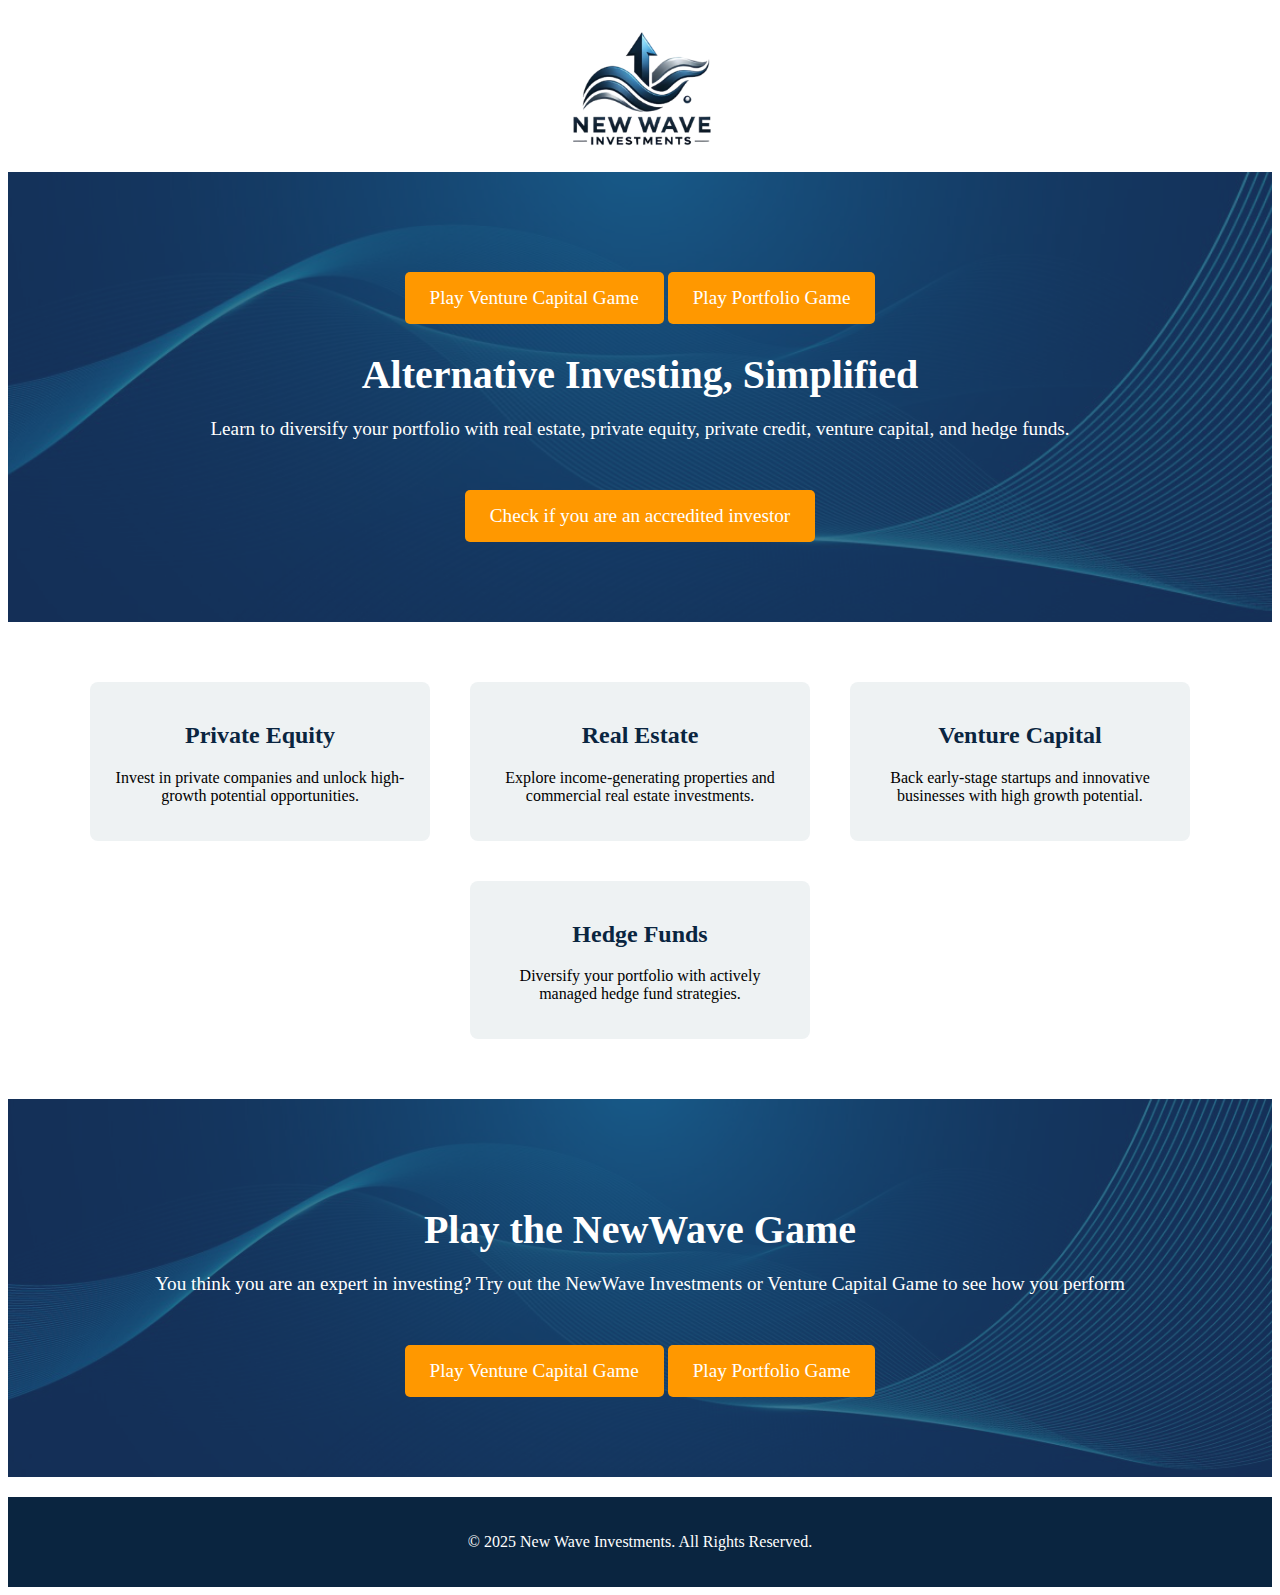
<file: index.html>
<!DOCTYPE html>
<html lang="en">
<head>
    <meta charset="UTF-8">
    <meta name="viewport" content="width=device-width, initial-scale=1.0">
    <title>New Wave Investments - Alternative Investing Made Simple</title>
    <link rel="stylesheet" href="styles.css">
</head>
<body>
    <header>
         <a href="index.html">
        <img src="NewWaveInvestments.png" alt="New Wave Investments Logo" class="logo">
         </a>
    </header>
    
    <section class="hero">
        <div class="hero-content">
         <a href="vcgame.html" class="cta">Play Venture Capital Game</a>  <a href="portfoliogame.html" class="cta"> Play Portfolio Game</a>
            <h1>Alternative Investing, Simplified</h1>
            <p>Learn to diversify your portfolio with real estate, private equity, private credit, venture capital, and hedge funds.</p>
            <a href="https://www.surveymonkey.com/r/8WFRRHG" class="cta">Check if you are an accredited investor</a>
        </div>
    </section>
    
    <section class="features">
        <div class="feature">
            <a href="private-equity.html"></a>
            <h2>Private Equity</h2>
            <p>Invest in private companies and unlock high-growth potential opportunities.</p>
        </div>
        <div class="feature">
            <a href="real-estate.html"></a>
            <h2>Real Estate</h2>
            <p>Explore income-generating properties and commercial real estate investments.</p>

        </div>

        <div class="feature">
            <a href="venture-capital.html"></a>
            <h2>Venture Capital</h2>
            <p>Back early-stage startups and innovative businesses with high growth potential.</p>
        </div>
        <div class="feature">
            <a href="hedge-funds.html"></a>
            <h2>Hedge Funds</h2>
            <p>Diversify your portfolio with actively managed hedge fund strategies.</p>
        </div>
    </section>

     <section class="hero">
        <div class="hero-content">
            <h1>Play the NewWave Game</h1>
            <p>You think you are an expert in investing?  Try out the NewWave Investments or Venture Capital Game to see how you perform</p>
          <a href="vcgame.html" class="cta">Play Venture Capital Game</a>  <a href="portfoliogame.html" class="cta"> Play Portfolio Game</a>
        </div>
    </section>
    
    <footer class="footer">
        <p>&copy; 2025 New Wave Investments. All Rights Reserved.</p>
    </footer>
</body>
</html>
</file>
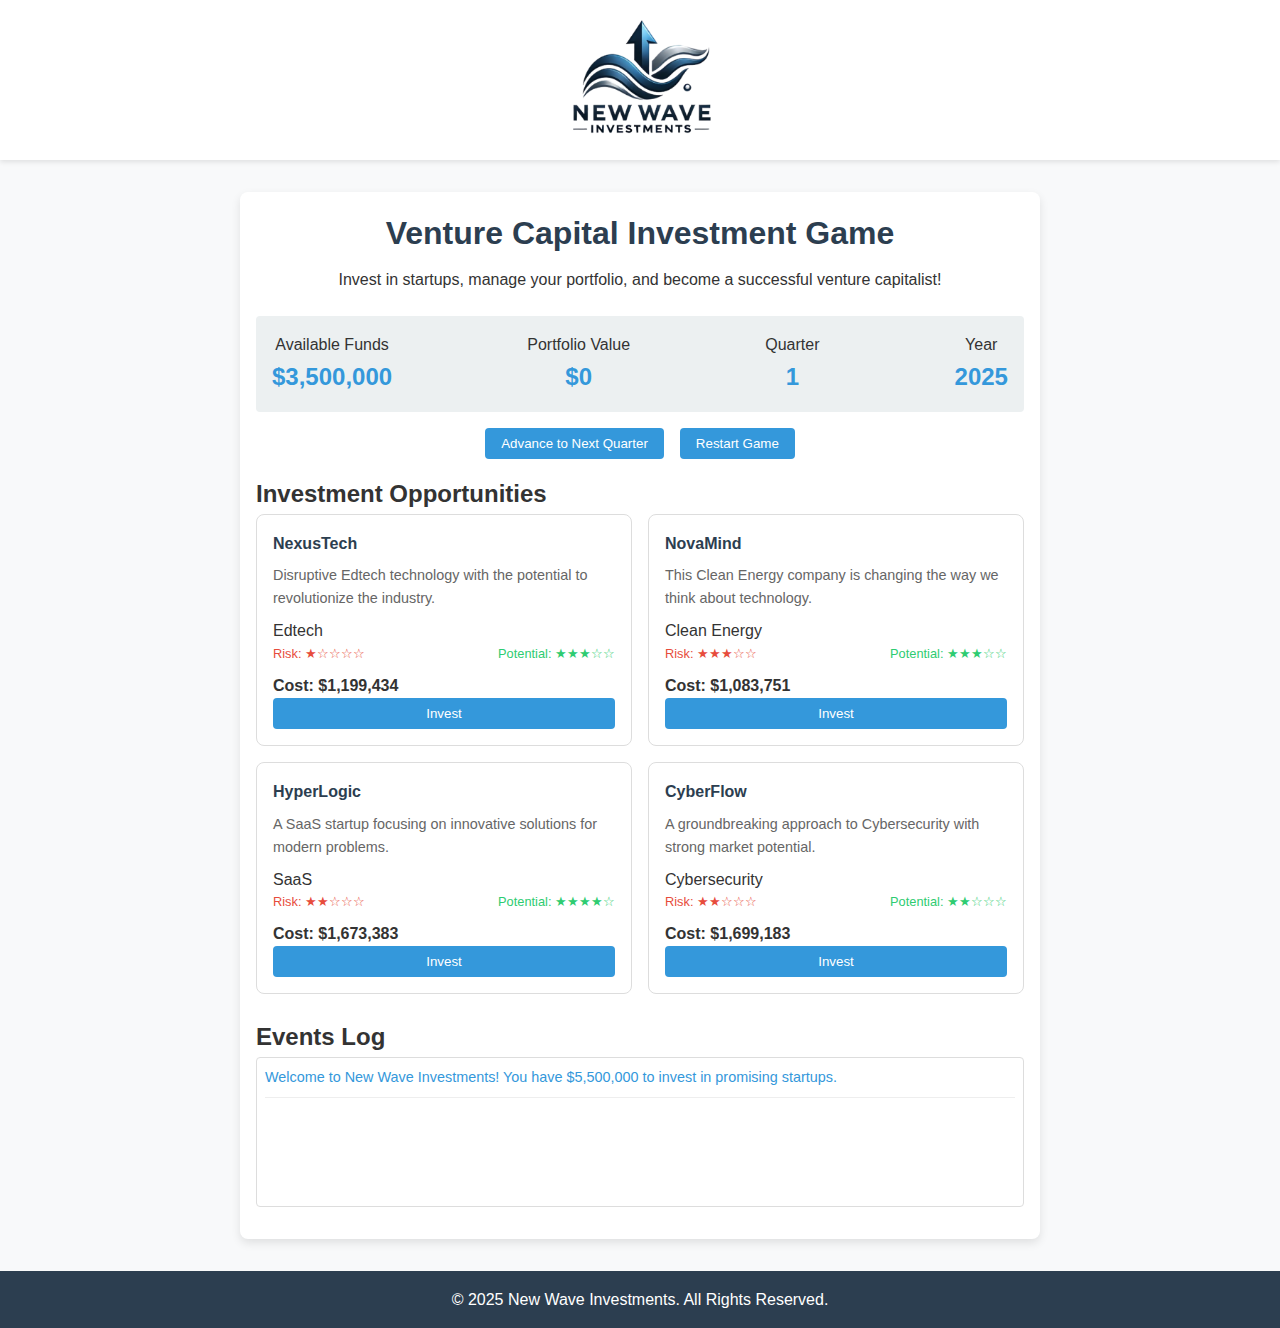
<file: game.html>
<!DOCTYPE html>
<html lang="en">
<head>
    <meta charset="UTF-8">
    <meta name="viewport" content="width=device-width, initial-scale=1.0">
    <title>New Wave Investments - Venture Capital Game</title>
    <style>
        :root {
            --primary-color: #3498db;
            --secondary-color: #2c3e50;
            --success-color: #2ecc71;
            --danger-color: #e74c3c;
            --warning-color: #f39c12;
            --light-color: #ecf0f1;
            --dark-color: #34495e;
        }
        
        * {
            box-sizing: border-box;
            margin: 0;
            padding: 0;
            font-family: 'Arial', sans-serif;
        }
        
        body {
            background-color: #f8f9fa;
            color: #333;
            line-height: 1.6;
        }
        
        header {
            background-color: white;
            color: white;
            text-align: center;
            padding: 1rem;
            box-shadow: 0 2px 5px rgba(0,0,0,0.1);
        }
        
        .logo {
            max-height: 120px;
        }
        
        .logo-text {
            font-size: 24px;
            font-weight: bold;
            color: white;
        }
        
        .game-container {
            max-width: 800px;
            margin: 2rem auto;
            padding: 1rem;
            background-color: white;
            border-radius: 8px;
            box-shadow: 0 4px 10px rgba(0,0,0,0.1);
        }
        
        .game-header {
            text-align: center;
            margin-bottom: 1.5rem;
        }
        
        .game-header h1 {
            color: var(--secondary-color);
            margin-bottom: 0.5rem;
        }
        
        .game-stats {
            display: flex;
            justify-content: space-between;
            padding: 1rem;
            background-color: var(--light-color);
            border-radius: 4px;
            margin-bottom: 1rem;
        }
        
        .stat {
            text-align: center;
        }
        
        .stat-value {
            font-size: 1.5rem;
            font-weight: bold;
            color: var(--primary-color);
        }
        
        .startups-container {
            display: grid;
            grid-template-columns: repeat(auto-fill, minmax(250px, 1fr));
            gap: 1rem;
            margin-bottom: 1.5rem;
        }
        
        .startup-card {
            border: 1px solid #ddd;
            border-radius: 8px;
            padding: 1rem;
            transition: transform 0.3s ease;
        }
        
        .startup-card:hover {
            transform: translateY(-5px);
            box-shadow: 0 5px 15px rgba(0,0,0,0.1);
        }
        
        .startup-name {
            font-weight: bold;
            color: var(--secondary-color);
            margin-bottom: 0.5rem;
        }
        
        .startup-description {
            font-size: 0.9rem;
            color: #666;
            margin-bottom: 0.5rem;
        }
        
        .startup-stats {
            display: flex;
            justify-content: space-between;
            margin-bottom: 0.5rem;
            font-size: 0.8rem;
        }
        
        .startup-risk {
            color: var(--danger-color);
        }
        
        .startup-potential {
            color: var(--success-color);
        }
        
        .startup-cost {
            font-weight: bold;
        }
        
        .invest-btn {
            background-color: var(--primary-color);
            color: white;
            border: none;
            border-radius: 4px;
            padding: 0.5rem;
            width: 100%;
            cursor: pointer;
            transition: background-color 0.3s ease;
        }
        
        .invest-btn:hover {
            background-color: #2980b9;
        }
        
        .invest-btn:disabled {
            background-color: #95a5a6;
            cursor: not-allowed;
        }
        
        .controls {
            display: flex;
            justify-content: center;
            gap: 1rem;
            margin-bottom: 1rem;
        }
        
        .btn {
            padding: 0.5rem 1rem;
            border: none;
            border-radius: 4px;
            cursor: pointer;
            transition: background-color 0.3s ease;
        }
        
        .btn-primary {
            background-color: var(--primary-color);
            color: white;
        }
        
        .btn-primary:hover {
            background-color: #2980b9;
        }
        
        .events-log {
            height: 150px;
            overflow-y: auto;
            border: 1px solid #ddd;
            border-radius: 4px;
            padding: 0.5rem;
            margin-bottom: 1rem;
            font-size: 0.9rem;
        }
        
        .event {
            margin-bottom: 0.5rem;
            padding-bottom: 0.5rem;
            border-bottom: 1px solid #eee;
        }
        
        .event-success {
            color: var(--success-color);
        }
        
        .event-failure {
            color: var(--danger-color);
        }
        
        .event-neutral {
            color: var(--primary-color);
        }
        
        .modal {
            display: none;
            position: fixed;
            z-index: 1;
            left: 0;
            top: 0;
            width: 100%;
            height: 100%;
            overflow: auto;
            background-color: rgba(0,0,0,0.4);
        }
        
        .modal-content {
            background-color: white;
            margin: 15% auto;
            padding: 20px;
            border: 1px solid #888;
            width: 80%;
            max-width: 500px;
            border-radius: 8px;
            position: relative;
        }
        
        .close {
            color: #aaa;
            float: right;
            font-size: 28px;
            font-weight: bold;
            cursor: pointer;
        }
        
        .close:hover,
        .close:focus {
            color: black;
            text-decoration: none;
        }
        
        .modal-title {
            margin-bottom: 1rem;
            color: var(--secondary-color);
        }
        
        footer {
            background-color: var(--secondary-color);
            color: white;
            text-align: center;
            padding: 1rem;
            margin-top: 2rem;
        }
        
        @media (max-width: 768px) {
            .game-stats {
                flex-direction: column;
                gap: 0.5rem;
            }
            
            .startups-container {
                grid-template-columns: 1fr;
            }
        }
    </style>
</head>
<body>
    <header>
            <img src="NewWaveInvestments.png" alt="New Wave Investments Logo" class="logo">
    </header>
    
    <div class="game-container">
        <div class="game-header">
            <h1>Venture Capital Investment Game</h1>
            <p>Invest in startups, manage your portfolio, and become a successful venture capitalist!</p>
        </div>
        
        <div class="game-stats">
            <div class="stat">
                <div class="stat-label">Available Funds</div>
                <div class="stat-value" id="funds">$3,500,000</div>
            </div>
            <div class="stat">
                <div class="stat-label">Portfolio Value</div>
                <div class="stat-value" id="portfolio-value">$0</div>
            </div>
            <div class="stat">
                <div class="stat-label">Quarter</div>
                <div class="stat-value" id="quarter">1</div>
            </div>
            <div class="stat">
                <div class="stat-label">Year</div>
                <div class="stat-value" id="year">2025</div>
            </div>
        </div>
        
        <div class="controls">
            <button class="btn btn-primary" id="next-quarter">Advance to Next Quarter</button>
            <button class="btn btn-primary" id="restart-game">Restart Game</button>
        </div>
        
        <h2>Investment Opportunities</h2>
        <div class="startups-container" id="startups">
            <!-- Startup cards will be generated here -->
        </div>
        
        <h2>Events Log</h2>
        <div class="events-log" id="events-log">
            <div class="event event-neutral">Welcome to New Wave Investments! You have $3,500,000 to invest in promising startups.</div>
        </div>
        
        <div id="results-modal" class="modal">
            <div class="modal-content">
                <span class="close">&times;</span>
                <h2 class="modal-title">Game Results</h2>
                <div id="results-content"></div>
                <button class="btn btn-primary" id="new-game">Start New Game</button>
            </div>
        </div>
    </div>
    
    <footer>
        <p>&copy; 2025 New Wave Investments. All Rights Reserved.</p>
    </footer>

    <script>
  // Game state
const gameState = {
    funds: 3500000,
    portfolioValue: 0,
    quarter: 1,
    year: 2025,
    maxQuarters: 5,
    portfolio: [],
    startups: [],
    events: [],
    gameOver: false
};

// Startup categories
const categories = [
    "AI & Machine Learning",
    "Biotech & Healthcare",
    "Clean Energy",
    "Fintech",
    "E-commerce",
    "SaaS",
    "Edtech",
    "Gaming",
    "Cybersecurity",
    "VR/AR"
];

// Startup name components
const namePrefix = ["Nova", "Quantum", "Eco", "Cyber", "Meta", "Nexus", "Fusion", "Hyper", "Pulse", "Vortex", "Spark", "Horizon", "Apex", "Bright", "Atlas"];
const nameSuffix = ["Tech", "Labs", "ify", "AI", "Works", "Sync", "Connect", "Link", "Logic", "Ware", "Hub", "Systems", "Nest", "Mind", "Flow"];

// Event types
const events = [
    { type: "success", message: "{name} secured a major partnership with {partner}! Value increased by {percent}%." },
    { type: "success", message: "{name} successfully launched their product! Value increased by {percent}%." },
    { type: "success", message: "{name} attracted a top executive from {company}! Value increased by {percent}%." },
    { type: "success", message: "{name} received positive media coverage! Value increased by {percent}%." },
    { type: "failure", message: "{name} facing regulatory challenges. Value decreased by {percent}%." },
    { type: "failure", message: "{name} competitor launched a superior product. Value decreased by {percent}%." },
    { type: "failure", message: "{name} missed quarterly targets. Value decreased by {percent}%." },
    { type: "failure", message: "{name} CEO resigned amid controversy. Value decreased by {percent}%." },
    { type: "neutral", message: "{name} is restructuring their team. No change in value." },
    { type: "neutral", message: "{name} is pivoting their business model. No change in value." }
];

// Big companies for events
const bigCompanies = ["Google", "Amazon", "Microsoft", "Apple", "Meta", "Tesla", "IBM", "Oracle", "Salesforce", "Intel"];

// DOM elements
const fundsElement = document.getElementById("funds");
const portfolioValueElement = document.getElementById("portfolio-value");
const quarterElement = document.getElementById("quarter");
const yearElement = document.getElementById("year");
const startupsContainer = document.getElementById("startups");
const eventsLogElement = document.getElementById("events-log");
const nextQuarterButton = document.getElementById("next-quarter");
const restartGameButton = document.getElementById("restart-game");
const resultsModal = document.getElementById("results-modal");
const resultsContent = document.getElementById("results-content");
const newGameButton = document.getElementById("new-game");
const closeModalButton = document.querySelector(".close");

// Initialize game
function initGame() {
    gameState.funds = 3500000;
    gameState.portfolioValue = 0;
    gameState.quarter = 1;
    gameState.year = 2025;
    gameState.portfolio = [];
    gameState.startups = [];
    gameState.events = [{ type: "neutral", message: "Welcome to New Wave Investments! You have $5,500,000 to invest in promising startups." }];
    gameState.gameOver = false;
    
    generateStartups();
    updateUI();
}

// Generate random startups
function generateStartups() {
    gameState.startups = [];
    const numStartups =  4; //  Math.floor(Math.random() * 3) + 5;  5-7 startups
    
    for (let i = 0; i < numStartups; i++) {
        const name = `${namePrefix[Math.floor(Math.random() * namePrefix.length)]}${nameSuffix[Math.floor(Math.random() * nameSuffix.length)]}`;
        const category = categories[Math.floor(Math.random() * categories.length)];
        const risk = Math.floor(Math.random() * 3) + 1; // 1-5 risk level
        const potential = Math.floor(Math.random() * 4) + 2; // 1-5 potential level
        const cost = Math.floor((Math.random() * 1000000) + 750000); // $1M - $1.75M
        
        const descriptions = [
            `A ${category} startup focusing on innovative solutions for modern problems.`,
            `This ${category} company is changing the way we think about technology.`,
            `A groundbreaking approach to ${category} with strong market potential.`,
            `Disruptive ${category} technology with the potential to revolutionize the industry.`,
            `An early-stage ${category} startup with a unique value proposition.`
        ];
        
        const startup = {
            id: i + 1,
            name,
            category,
            description: descriptions[Math.floor(Math.random() * descriptions.length)],
            risk,
            potential,
            cost,
            valueMultiplier: 1,
            invested: false
        };
        
        gameState.startups.push(startup);
    }
}

// Update UI
function updateUI() {
    fundsElement.textContent = `$${formatNumber(gameState.funds)}`;
    portfolioValueElement.textContent = `$${formatNumber(gameState.portfolioValue)}`;
    quarterElement.textContent = gameState.quarter;
    yearElement.textContent = gameState.year;
    
    renderStartups();
    renderEvents();
}

// Format number with commas
function formatNumber(num) {
    return num.toString().replace(/\B(?=(\d{3})+(?!\d))/g, ",");
}

// Render startups
function renderStartups() {
    startupsContainer.innerHTML = "";
    
    gameState.startups.forEach(startup => {
        const startupCard = document.createElement("div");
        startupCard.className = "startup-card";
        
        const riskStars = "★".repeat(startup.risk) + "☆".repeat(5 - startup.risk);
        const potentialStars = "★".repeat(startup.potential) + "☆".repeat(5 - startup.potential);
        
        startupCard.innerHTML = `
            <div class="startup-name">${startup.name}</div>
            <div class="startup-description">${startup.description}</div>
            <div class="startup-category">${startup.category}</div>
            <div class="startup-stats">
                <div class="startup-risk">Risk: ${riskStars}</div>
                <div class="startup-potential">Potential: ${potentialStars}</div>
            </div>
            <div class="startup-cost">Cost: $${formatNumber(startup.cost)}</div>
        `;
        
        const investButton = document.createElement("button");
        investButton.className = "invest-btn";
        
        if (startup.invested) {
            investButton.textContent = "Invested";
            investButton.disabled = true;
        } else {
            investButton.textContent = "Invest";
            // Only disable this specific button if funds are insufficient for THIS startup
            investButton.disabled = gameState.funds < startup.cost;
            investButton.addEventListener("click", () => investInStartup(startup.id));
        }
        
        startupCard.appendChild(investButton);
        startupsContainer.appendChild(startupCard);
    });
}

// Render events
function renderEvents() {
    eventsLogElement.innerHTML = "";
    
    gameState.events.slice().reverse().forEach(event => {
        const eventElement = document.createElement("div");
        eventElement.className = `event event-${event.type}`;
        eventElement.textContent = event.message;
        eventsLogElement.appendChild(eventElement);
    });
}

// Invest in startup
function investInStartup(startupId) {
    const startup = gameState.startups.find(s => s.id === startupId);
    
    if (startup && !startup.invested && gameState.funds >= startup.cost) {
        startup.invested = true;
        gameState.funds -= startup.cost;
        gameState.portfolio.push(startup);
        gameState.portfolioValue += startup.cost;
        
        gameState.events.push({
            type: "neutral",
            message: `You invested $${formatNumber(startup.cost)} in ${startup.name}.`
        });
        
        updateUI();
    }
}

// Advance to next quarter
function advanceQuarter() {
    if (gameState.gameOver) return;
    
    gameState.quarter++;
    if (gameState.quarter > 4) {
        gameState.quarter = 1;
        gameState.year++;
    }
    
    // Process existing investments
    processInvestments();
    
    // Generate new startups if fewer than 3 available
    if (gameState.startups.filter(s => !s.invested).length < 3) {
        generateStartups();
    }
    
    if (gameState.quarter === 1) {
        gameState.events.push({
            type: "neutral",
            message: `New year ${gameState.year} has begun. New investment opportunities available!`
        });
    }
    
    // Check for game over
    if (gameState.quarter + ((gameState.year - 2025) * 4) >= gameState.maxQuarters) {
        endGame();
    }
    
    updateUI();
}

// Process investment performance
function processInvestments() {
    gameState.portfolioValue = 0;
    
    gameState.portfolio.forEach(startup => {
        // Calculate performance based on risk and potential
        const performanceRoll = Math.random() * 100;
        let valueChange = 0;
        let eventType = "neutral";
        let eventMessage = "";
        
        if (performanceRoll < 15 + (startup.risk * 5)) {
            // Negative event
            valueChange = -(Math.floor(Math.random() * 50) + 5); // -5% to -55%
            eventType = "failure";
            
            const eventIndex = Math.floor(Math.random() * events.filter(e => e.type === "failure").length);
            const event = events.filter(e => e.type === "failure")[eventIndex];
            
            eventMessage = event.message
                .replace("{name}", startup.name)
                .replace("{percent}", Math.abs(valueChange))
                .replace("{company}", bigCompanies[Math.floor(Math.random() * bigCompanies.length)]);
        } else if (performanceRoll > 85 - (startup.potential * 5)) {
            // Positive event
            valueChange = Math.floor(Math.random() * 30) + 10; // +10% to +40%
            eventType = "success";
            
            const eventIndex = Math.floor(Math.random() * events.filter(e => e.type === "success").length);
            const event = events.filter(e => e.type === "success")[eventIndex];
            
            eventMessage = event.message
                .replace("{name}", startup.name)
                .replace("{percent}", valueChange)
                .replace("{partner}", bigCompanies[Math.floor(Math.random() * bigCompanies.length)])
                .replace("{company}", bigCompanies[Math.floor(Math.random() * bigCompanies.length)]);
        } else {
            // Neutral event
            valueChange = Math.floor(Math.random() * 10) - 2; // -2% to +8%
            eventType = "neutral";
            
            const eventIndex = Math.floor(Math.random() * events.filter(e => e.type === "neutral").length);
            const event = events.filter(e => e.type === "neutral")[eventIndex];
            
            eventMessage = event.message
                .replace("{name}", startup.name);
        }
        
        // Apply value change
        startup.valueMultiplier *= (1 + (valueChange / 100));
        
        // Add event to log if significant
        if (eventType !== "neutral" || Math.random() < 0.3) {
            gameState.events.push({
                type: eventType,
                message: eventMessage
            });
        }
        
        // Calculate new value
        gameState.portfolioValue += startup.cost * startup.valueMultiplier;
    });
    
    // Round portfolio value to whole number
    gameState.portfolioValue = Math.round(gameState.portfolioValue);
}

// End game
function endGame() {
    gameState.gameOver = true;
    
    const totalValue = gameState.funds + gameState.portfolioValue;
    const roi = (totalValue / 3500000 - 1) * 100;
    
    let message = "";
    if (roi > 100) {
        message = "Extraordinary performance! You're a venture capital legend!";
    } else if (roi > 50) {
        message = "Outstanding results! You have a natural talent for venture capital.";
    } else if (roi > 25) {
        message = "Solid performance! Your investment strategy paid off.";
    } else if (roi > 0) {
        message = "Decent results. You made a profit, but there's room for improvement.";
    } else if (roi > -25) {
        message = "Mixed results. You took some risks that didn't pay off.";
    } else {
        message = "Challenging outcome. Perhaps try a different investment strategy next time.";
    }
    
    resultsContent.innerHTML = `
        <p>Game Over! Here are your results:</p>
        <p>Starting Capital: $3,500,000</p>
        <p>Final Portfolio Value: $${formatNumber(gameState.portfolioValue)}</p>
        <p>Cash on Hand: $${formatNumber(gameState.funds)}</p>
        <p>Total Value: $${formatNumber(totalValue)}</p>
        <p>Return on Investment: ${roi.toFixed(1)}%</p>
        <p>${message}</p>
    `;
    
    resultsModal.style.display = "block";
}

// Event listeners
nextQuarterButton.addEventListener("click", advanceQuarter);
restartGameButton.addEventListener("click", initGame);
newGameButton.addEventListener("click", () => {
    resultsModal.style.display = "none";
    initGame();
});
closeModalButton.addEventListener("click", () => {
    resultsModal.style.display = "none";
});

// Close modal when clicking outside
window.addEventListener("click", (event) => {
    if (event.target === resultsModal) {
        resultsModal.style.display = "none";
    }
});

// Initialize the game
initGame();
        </script>
</file>
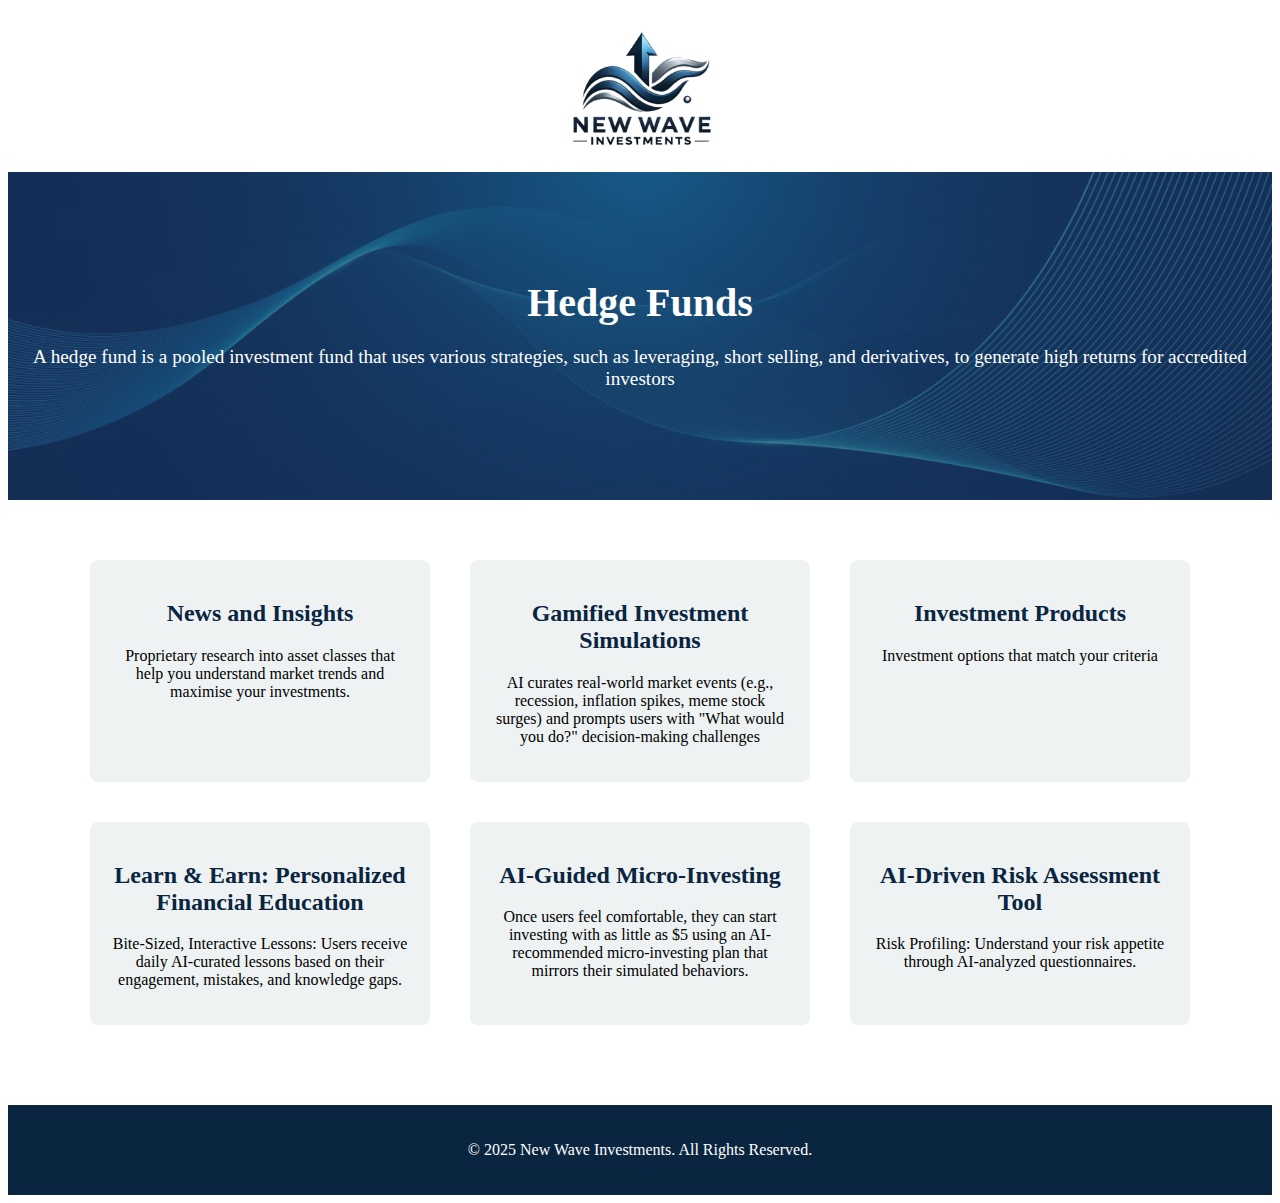
<file: hedge-funds.html>
<!DOCTYPE html>
<html lang="en">
<head>
    <meta charset="UTF-8">
    <meta name="viewport" content="width=device-width, initial-scale=1.0">
    <title>New Wave Investments - Hedge Funds</title>
    <link rel="stylesheet" href="styles.css">
</head>
<body>
    <header>
         <a href="index.html">
        <img src="NewWaveInvestments.png" alt="New Wave Investments Logo" class="logo">
         </a>
    </header>
    
    <section class="hero">
        <div class="hero-content">
            <h1>Hedge Funds</h1>
            <p>A hedge fund is a pooled investment fund that uses various strategies, such as leveraging, short selling, and derivatives, to generate high returns for accredited investors
 </p>
        </div>
    </section>

 <section class="features">
            <div class="feature">
            <a onclick="showMessage()"></a>
            <h2>News and Insights </h2>
            <p>Proprietary research into asset classes that help you understand market trends and maximise your investments. </p>

        </div>
        <div class="feature">
            <a onclick="showMessage()"></a>
            <h2>Gamified Investment Simulations</h2>
            <p>AI curates real-world market events (e.g., recession, inflation spikes, meme stock surges) and prompts users with "What would you do?" decision-making challenges </p>
        </div>

                 <div class="feature">
            <a onclick="showMessage()"></a>
            <h2>Investment Products </h2>
            <p> Investment options that match your criteria </p>

        </div>
            
        <div class="feature">
            <a onclick="showMessage()"></a>
            <h2>Learn & Earn: Personalized Financial Education</h2>
            <p>Bite-Sized, Interactive Lessons: Users receive daily AI-curated lessons based on their engagement, mistakes, and knowledge gaps.</p>
        </div>

             <div class="feature">
            <a onclick="showMessage()"></a>
            <h2>AI-Guided Micro-Investing</h2>
            <p>Once users feel comfortable, they can start investing with as little as $5 using an AI-recommended micro-investing plan that mirrors their simulated behaviors.</p>
        </div>
                  <div class="feature">
            <a onclick="showMessage()"></a>
            <h2>AI-Driven Risk Assessment Tool </h2>
            <p>Risk Profiling: Understand your risk appetite through AI-analyzed questionnaires. </p>
        </div>
      
    </section>
    
    
    <footer class="footer">
        <p>&copy; 2025 New Wave Investments. All Rights Reserved.</p>
    </footer>
       <script>
        function showMessage() {
            alert("Coming Soon");
        }
    </script>
</body>
</html>
</file>
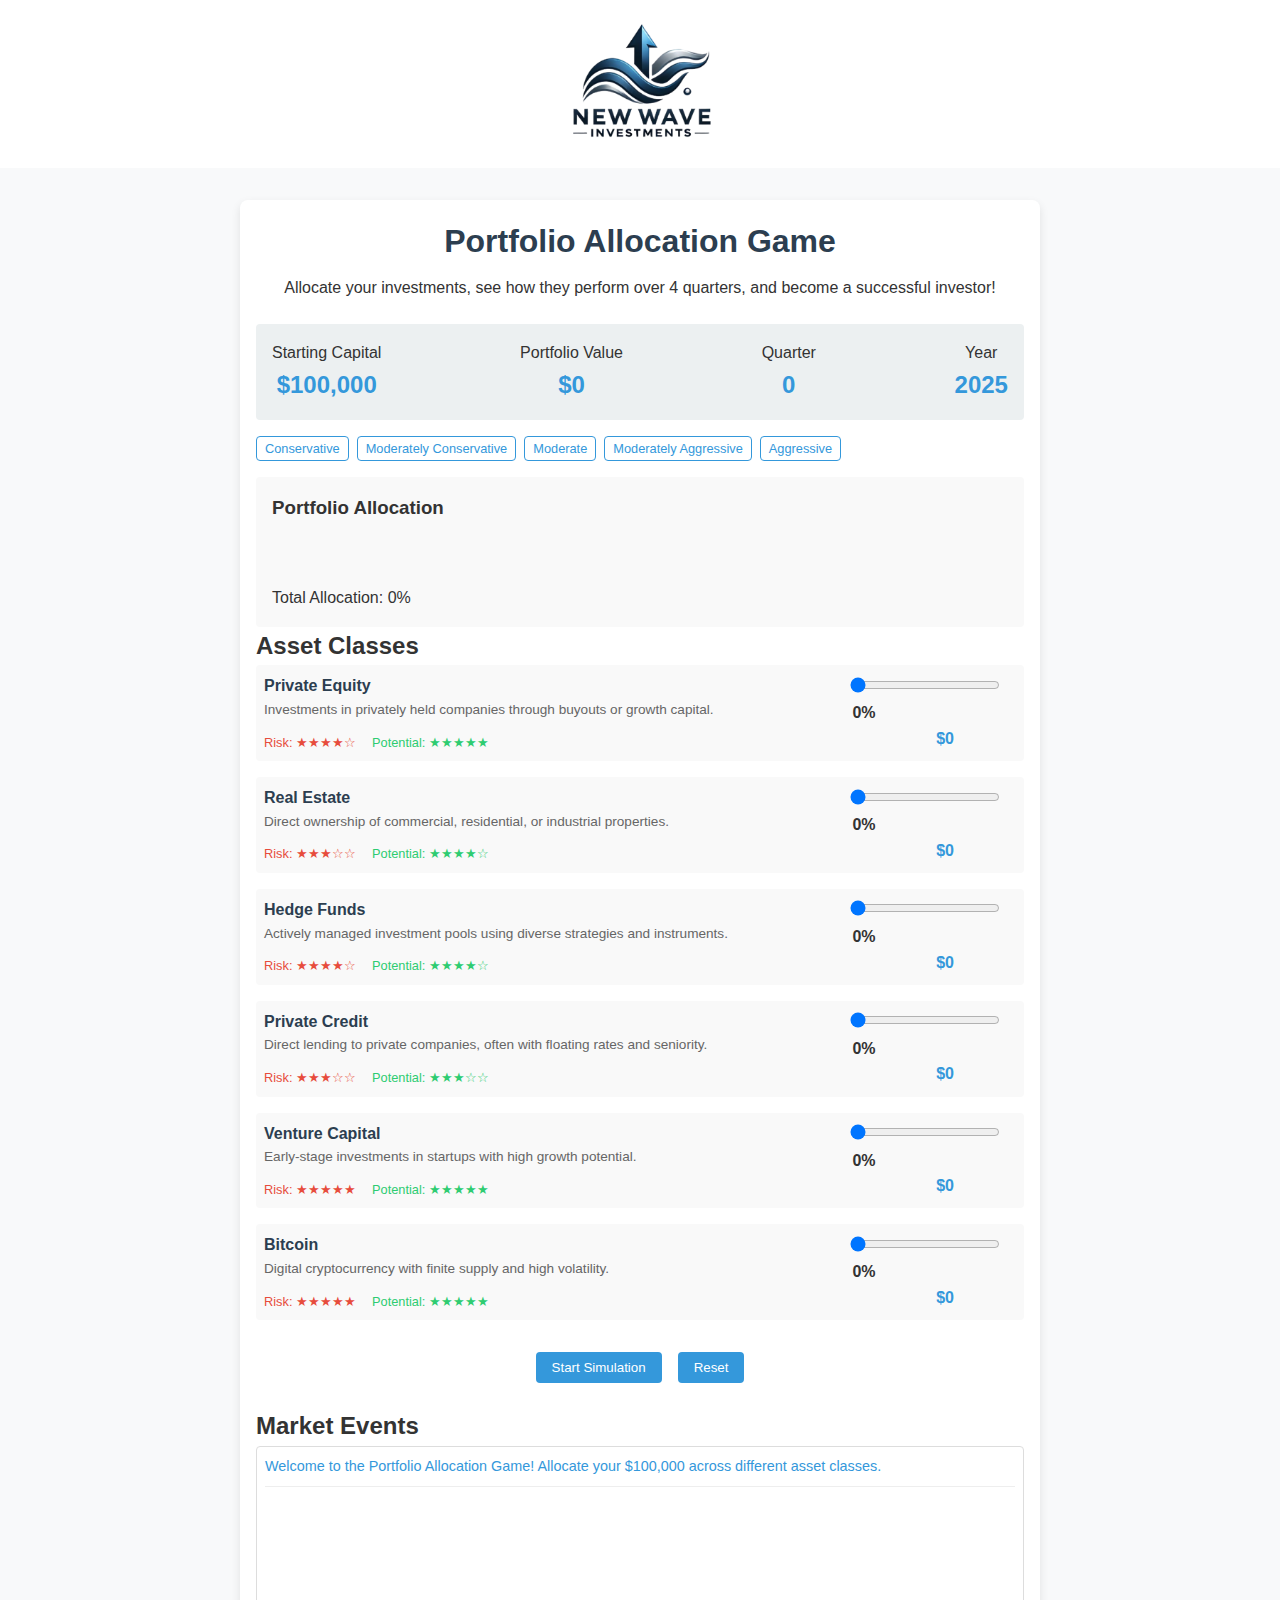
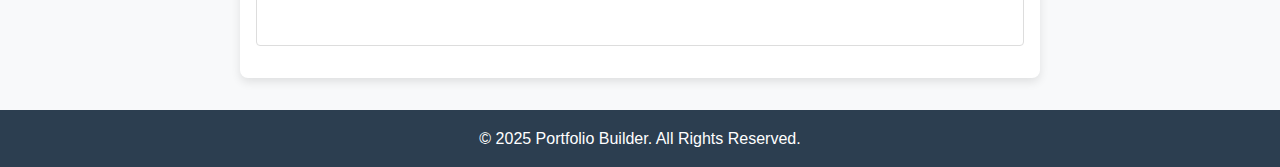
<file: portfoliogame.html>
<!DOCTYPE html>
<html lang="en">
<head>
    <meta charset="UTF-8">
    <meta name="viewport" content="width=device-width, initial-scale=1.0">
    <title>Asset Allocation Portfolio Game</title>
    <style>
        :root {
            --primary-color: #3498db;
            --secondary-color: #2c3e50;
            --success-color: #2ecc71;
            --danger-color: #e74c3c;
            --warning-color: #f39c12;
            --light-color: #ecf0f1;
            --dark-color: #34495e;
        }
        
        * {
            box-sizing: border-box;
            margin: 0;
            padding: 0;
            font-family: 'Arial', sans-serif;
        }
        
        body {
            background-color: #f8f9fa;
            color: #333;
            line-height: 1.6;
        }
        
     header { background: white; color: #fff; padding: 20px; text-align: center; }

                .logo {
            max-height: 120px;
        }
        
        
        .logo-text {
            font-size: 24px;
            font-weight: bold;
        }
        
        .game-container {
            max-width: 800px;
            margin: 2rem auto;
            padding: 1rem;
            background-color: white;
            border-radius: 8px;
            box-shadow: 0 4px 10px rgba(0,0,0,0.1);
        }
        
        .game-header {
            text-align: center;
            margin-bottom: 1.5rem;
        }
        
        .game-header h1 {
            color: var(--secondary-color);
            margin-bottom: 0.5rem;
        }
        
        .game-stats {
            display: flex;
            justify-content: space-between;
            padding: 1rem;
            background-color: var(--light-color);
            border-radius: 4px;
            margin-bottom: 1rem;
        }
        
        .stat {
            text-align: center;
        }
        
        .stat-value {
            font-size: 1.5rem;
            font-weight: bold;
            color: var(--primary-color);
        }
        
        .allocation-container {
            margin-bottom: 2rem;
        }
        
        .asset-class {
            display: flex;
            align-items: center;
            margin-bottom: 1rem;
            padding: 0.5rem;
            border-radius: 4px;
            background-color: #f9f9f9;
        }
        
        .asset-class:hover {
            background-color: #f0f0f0;
        }
        
        .asset-details {
            flex-grow: 1;
            margin-right: 1rem;
        }
        
        .asset-name {
            font-weight: bold;
            color: var(--secondary-color);
        }
        
        .asset-description {
            font-size: 0.85rem;
            color: #666;
        }
        
        .asset-risk, .asset-potential {
            font-size: 0.8rem;
            margin-top: 0.25rem;
        }
        
        .asset-risk {
            color: var(--danger-color);
        }
        
        .asset-potential {
            color: var(--success-color);
        }
        
        .allocation-slider {
            width: 150px;
            margin: 0 1rem;
        }
        
        .allocation-value {
            width: 60px;
            text-align: center;
            font-weight: bold;
        }
        
        .allocation-amount {
            width: 120px;
            text-align: right;
            font-weight: bold;
            color: var(--primary-color);
        }
        
        .controls {
            display: flex;
            justify-content: center;
            gap: 1rem;
            margin: 1.5rem 0;
        }
        
        .btn {
            padding: 0.5rem 1rem;
            border: none;
            border-radius: 4px;
            cursor: pointer;
            transition: background-color 0.3s ease;
        }
        
        .btn-primary {
            background-color: var(--primary-color);
            color: white;
        }
        
        .btn-primary:hover {
            background-color: #2980b9;
        }
        
        .btn-primary:disabled {
            background-color: #95a5a6;
            cursor: not-allowed;
        }
        
        .events-log {
            height: 200px;
            overflow-y: auto;
            border: 1px solid #ddd;
            border-radius: 4px;
            padding: 0.5rem;
            margin-bottom: 1rem;
            font-size: 0.9rem;
        }
        
        .event {
            margin-bottom: 0.5rem;
            padding-bottom: 0.5rem;
            border-bottom: 1px solid #eee;
        }
        
        .event-success {
            color: var(--success-color);
        }
        
        .event-failure {
            color: var(--danger-color);
        }
        
        .event-neutral {
            color: var(--primary-color);
        }
        
        .modal {
            display: none;
            position: fixed;
            z-index: 1;
            left: 0;
            top: 0;
            width: 100%;
            height: 100%;
            overflow: auto;
            background-color: rgba(0,0,0,0.4);
        }
        
        .modal-content {
            background-color: white;
            margin: 15% auto;
            padding: 20px;
            border: 1px solid #888;
            width: 80%;
            max-width: 600px;
            border-radius: 8px;
            position: relative;
        }
        
        .close {
            color: #aaa;
            float: right;
            font-size: 28px;
            font-weight: bold;
            cursor: pointer;
        }
        
        .close:hover,
        .close:focus {
            color: black;
            text-decoration: none;
        }
        
        .modal-title {
            margin-bottom: 1rem;
            color: var(--secondary-color);
        }
        
        .allocation-summary {
            margin-top: 1rem;
            padding: 1rem;
            background-color: #f9f9f9;
            border-radius: 4px;
        }
        
        .portfolio-chart {
            height: 30px;
            display: flex;
            border-radius: 4px;
            overflow: hidden;
            margin: 1rem 0;
        }
        
        .chart-segment {
            height: 100%;
        }
        
        .error-message {
            padding: 0.5rem;
            background-color: var(--danger-color);
            color: white;
            border-radius: 4px;
            margin: 1rem 0;
            display: none;
        }
        
        .asset-class-meta {
            display: flex;
            margin-top: 0.5rem;
            gap: 1rem;
        }
        
        .profile-buttons {
            display: flex;
            gap: 0.5rem;
            margin-bottom: 1rem;
        }
        
        .profile-btn {
            padding: 0.25rem 0.5rem;
            border: 1px solid var(--primary-color);
            border-radius: 4px;
            background-color: white;
            color: var(--primary-color);
            cursor: pointer;
            font-size: 0.8rem;
            transition: all 0.3s ease;
        }
        
        .profile-btn:hover, .profile-btn.active {
            background-color: var(--primary-color);
            color: white;
        }
        
        .results-chart {
            width: 100%;
            height: 300px;
            margin: 1rem 0;
            border: 1px solid #ddd;
            border-radius: 4px;
        }
        
        footer {
            background-color: var(--secondary-color);
            color: white;
            text-align: center;
            padding: 1rem;
            margin-top: 2rem;
        }
        
        @media (max-width: 768px) {
            .game-stats {
                flex-direction: column;
                gap: 0.5rem;
            }
            
            .asset-class {
                flex-direction: column;
                align-items: flex-start;
            }
            
            .allocation-controls {
                width: 100%;
                display: flex;
                align-items: center;
                margin-top: 0.5rem;
            }
            
            .allocation-slider {
                flex-grow: 1;
            }
        }
    </style>
</head>
<body>
    <header>
         <a href="index.html">
        <img src="NewWaveInvestments.png" alt="New Wave Investments Logo" class="logo">
         </a>
    </header>
    
    <div class="game-container">
        <div class="game-header">
            <h1>Portfolio Allocation Game</h1>
            <p>Allocate your investments, see how they perform over 4 quarters, and become a successful investor!</p>
        </div>
        
        <div class="game-stats">
            <div class="stat">
                <div class="stat-label">Starting Capital</div>
                <div class="stat-value" id="capital">$100,000</div>
            </div>
            <div class="stat">
                <div class="stat-label">Portfolio Value</div>
                <div class="stat-value" id="portfolio-value">$0</div>
            </div>
            <div class="stat">
                <div class="stat-label">Quarter</div>
                <div class="stat-value" id="quarter">0</div>
            </div>
            <div class="stat">
                <div class="stat-label">Year</div>
                <div class="stat-value" id="year">2025</div>
            </div>
        </div>
        
        <div class="error-message" id="error-message">
            Your allocation must equal 100% to start the game.
        </div>
        
        <div class="profile-buttons">
            <button class="profile-btn" data-profile="conservative">Conservative</button>
            <button class="profile-btn" data-profile="moderatelyConservative">Moderately Conservative</button>
            <button class="profile-btn" data-profile="moderate">Moderate</button>
            <button class="profile-btn" data-profile="moderatelyAggressive">Moderately Aggressive</button>
            <button class="profile-btn" data-profile="aggressive">Aggressive</button>
        </div>
        
        <div class="allocation-summary">
            <h3>Portfolio Allocation</h3>
            <div class="portfolio-chart" id="portfolio-chart"></div>
            <div id="allocation-total">Total Allocation: 0%</div>
        </div>
        
        <h2>Asset Classes</h2>
        <div class="allocation-container" id="allocation-container">
            <!-- Asset classes will be generated here -->
        </div>
        
        <div class="controls">
            <button class="btn btn-primary" id="start-game">Start Simulation</button>
            <button class="btn btn-primary" id="restart-game">Reset</button>
        </div>
        
        <h2>Market Events</h2>
        <div class="events-log" id="events-log">
            <div class="event event-neutral">Welcome to the Portfolio Allocation Game! Allocate your $100,000 across different asset classes.</div>
        </div>
        
        <div id="results-modal" class="modal">
            <div class="modal-content">
                <span class="close">&times;</span>
                <h2 class="modal-title">Simulation Results</h2>
                <div id="results-content"></div>
                <div class="results-chart" id="results-chart"></div>
                <button class="btn btn-primary" id="new-game">Start New Game</button>
            </div>
        </div>
    </div>
    
    <footer>
        <p>&copy; 2025 Portfolio Builder. All Rights Reserved.</p>
    </footer>

<script>
  // Game state
const gameState = {
    capital: 100000,
    portfolioValue: 0,
    quarter: 0,
    year: 2025,
    maxQuarters: 4,
    allocation: [],
    events: [],
    quarterlyReturns: [],
    gameStarted: false,
    gameOver: false
};

// Asset classes with realistic risk/return profiles
// Asset classes with realistic risk/return profiles
const assetClasses = [
    {
        id: 1,
        name: "Private Equity",
        description: "Investments in privately held companies through buyouts or growth capital.",
        risk: 4,
        potential: 5,
        volatility: 20,
        expectedReturn: 12.5,
        allocation: 0,
        color: "#3498db"
    },
    {
        id: 2,
        name: "Real Estate",
        description: "Direct ownership of commercial, residential, or industrial properties.",
        risk: 3,
        potential: 4,
        volatility: 15,
        expectedReturn: 8.5,
        allocation: 0,
        color: "#2980b9"
    },
    {
        id: 3,
        name: "Hedge Funds",
        description: "Actively managed investment pools using diverse strategies and instruments.",
        risk: 4,
        potential: 4,
        volatility: 12,
        expectedReturn: 7.5,
        allocation: 0,
        color: "#27ae60"
    },
    {
        id: 4,
        name: "Private Credit",
        description: "Direct lending to private companies, often with floating rates and seniority.",
        risk: 3,
        potential: 3,
        volatility: 10,
        expectedReturn: 8.0,
        allocation: 0,
        color: "#16a085"
    },
    {
        id: 5,
        name: "Venture Capital",
        description: "Early-stage investments in startups with high growth potential.",
        risk: 5,
        potential: 5,
        volatility: 30,
        expectedReturn: 15.0,
        allocation: 0,
        color: "#f1c40f"
    },
    {
        id: 6,
        name: "Bitcoin",
        description: "Digital cryptocurrency with finite supply and high volatility.",
        risk: 5,
        potential: 5,
        volatility: 75,
        expectedReturn: 20.0,
        allocation: 0,
        color: "#e67e22"
    }
];
// Market event types
const marketEvents = [
    // Positive events
    { 
        type: "success", 
        message: "Economic expansion exceeds expectations. {asset} gained {percent}%.",
        impactFactors: { stocks: 1.5, bonds: 0.5, alternatives: 1.0 }
    },
    { 
        type: "success", 
        message: "Fed signals market-friendly policy. {asset} gained {percent}%.",
        impactFactors: { stocks: 1.2, bonds: 1.8, alternatives: 1.0 }
    },
    { 
        type: "success", 
        message: "Strong corporate earnings reports. {asset} gained {percent}%.",
        impactFactors: { stocks: 1.8, bonds: 0.3, alternatives: 0.8 }
    },
    { 
        type: "success", 
        message: "Consumer confidence reaches new highs. {asset} gained {percent}%.",
        impactFactors: { stocks: 1.3, bonds: 0.5, alternatives: 1.2 }
    },
    
    // Negative events
    { 
        type: "failure", 
        message: "Market correction amid valuation concerns. {asset} dropped {percent}%.",
        impactFactors: { stocks: 1.8, bonds: 0.4, alternatives: 1.2 }
    },
    { 
        type: "failure", 
        message: "Inflation data exceeds expectations. {asset} dropped {percent}%.",
        impactFactors: { stocks: 1.2, bonds: 1.5, alternatives: 1.0 }
    },
    { 
        type: "failure", 
        message: "Geopolitical tensions disrupt markets. {asset} dropped {percent}%.",
        impactFactors: { stocks: 1.4, bonds: 0.8, alternatives: 1.3 }
    },
    { 
        type: "failure", 
        message: "Economic indicators suggest slowdown. {asset} dropped {percent}%.",
        impactFactors: { stocks: 1.5, bonds: 0.6, alternatives: 1.1 }
    },
    
    // Neutral events
    { 
        type: "neutral", 
        message: "Markets digest mixed economic data. {asset} moved sideways.",
        impactFactors: { stocks: 0.3, bonds: 0.3, alternatives: 0.3 }
    },
    { 
        type: "neutral", 
        message: "Central bank maintains current policy. No significant impact on {asset}.",
        impactFactors: { stocks: 0.2, bonds: 0.2, alternatives: 0.2 }
    }
];

// Investment profiles for quick allocation
const investmentProfiles = {
    // [Private Equity, Real Estate, Hedge Funds, Private Credit, Venture Capital, Bitcoin]
    conservative: [5, 15, 10, 60, 0, 10],
    moderatelyConservative: [10, 20, 15, 45, 5, 5],
    moderate: [20, 20, 20, 25, 10, 5],
    moderatelyAggressive: [30, 15, 15, 15, 15, 10],
    aggressive: [35, 10, 10, 5, 25, 15]
};

// DOM elements
const capitalElement = document.getElementById("capital");
const portfolioValueElement = document.getElementById("portfolio-value");
const quarterElement = document.getElementById("quarter");
const yearElement = document.getElementById("year");
const allocationContainer = document.getElementById("allocation-container");
const portfolioChart = document.getElementById("portfolio-chart");
const allocationTotal = document.getElementById("allocation-total");
const eventsLogElement = document.getElementById("events-log");
const startGameButton = document.getElementById("start-game");
const restartGameButton = document.getElementById("restart-game");
const resultsModal = document.getElementById("results-modal");
const resultsContent = document.getElementById("results-content");
const resultsChart = document.getElementById("results-chart");
const newGameButton = document.getElementById("new-game");
const closeModalButton = document.querySelector(".close");
const errorMessage = document.getElementById("error-message");
const profileButtons = document.querySelectorAll(".profile-btn");

// Initialize game
function initGame() {
    gameState.capital = 100000;
    gameState.portfolioValue = 0;
    gameState.quarter = 0;
    gameState.year = 2025;
    gameState.allocation = JSON.parse(JSON.stringify(assetClasses));
    gameState.events = [{ 
        type: "neutral", 
        message: "Welcome to the Portfolio Allocation Game! Allocate your $100,000 across different asset classes." 
    }];
    gameState.quarterlyReturns = [];
    gameState.gameStarted = false;
    gameState.gameOver = false;
    
    // Reset allocations
    gameState.allocation.forEach(asset => {
        asset.allocation = 0;
    });
    
    updateUI();
    renderAssetClasses();
    errorMessage.style.display = "none";
    startGameButton.disabled = false;
    
    // Enable sliders
    const sliders = document.querySelectorAll(".allocation-slider");
    sliders.forEach(slider => {
        slider.disabled = false;
    });
}

// Format number with commas
function formatNumber(num) {
    return num.toString().replace(/\B(?=(\d{3})+(?!\d))/g, ",");
}

// Render asset classes
function renderAssetClasses() {
    allocationContainer.innerHTML = "";
    
    gameState.allocation.forEach(asset => {
        const assetClass = document.createElement("div");
        assetClass.className = "asset-class";
        
        const riskStars = "★".repeat(asset.risk) + "☆".repeat(5 - asset.risk);
        const potentialStars = "★".repeat(asset.potential) + "☆".repeat(5 - asset.potential);
        
        assetClass.innerHTML = `
            <div class="asset-details">
                <div class="asset-name">${asset.name}</div>
                <div class="asset-description">${asset.description}</div>
                <div class="asset-class-meta">
                    <div class="asset-risk">Risk: ${riskStars}</div>
                    <div class="asset-potential">Potential: ${potentialStars}</div>
                </div>
            </div>
            <div class="allocation-controls">
                <input type="range" min="0" max="100" value="${asset.allocation}" class="allocation-slider" id="slider-${asset.id}" ${gameState.gameStarted ? 'disabled' : ''}>
                <div class="allocation-value">${asset.allocation}%</div>
                <div class="allocation-amount">$${formatNumber(Math.round(gameState.capital * asset.allocation / 100))}</div>
            </div>
        `;
        
        allocationContainer.appendChild(assetClass);
        
        // Add event listener to slider
        const slider = assetClass.querySelector(`#slider-${asset.id}`);
        const valueDisplay = assetClass.querySelector(".allocation-value");
        const amountDisplay = assetClass.querySelector(".allocation-amount");
        
        slider.addEventListener("input", () => {
            const newValue = parseInt(slider.value);
            asset.allocation = newValue;
            valueDisplay.textContent = `${newValue}%`;
            amountDisplay.textContent = `$${formatNumber(Math.round(gameState.capital * newValue / 100))}`;
            updateAllocationChart();
        });
    });
    
    updateAllocationChart();
}

// Update allocation chart
function updateAllocationChart() {
    portfolioChart.innerHTML = "";
    let totalAllocation = 0;
    
    gameState.allocation.forEach(asset => {
        if (asset.allocation > 0) {
            const segment = document.createElement("div");
            segment.className = "chart-segment";
            segment.style.width = `${asset.allocation}%`;
            segment.style.backgroundColor = asset.color;
            segment.title = `${asset.name}: ${asset.allocation}%`;
            portfolioChart.appendChild(segment);
            totalAllocation += asset.allocation;
        }
    });
    
    allocationTotal.textContent = `Total Allocation: ${totalAllocation}%`;
    
    // Enable/disable start button based on total allocation
    startGameButton.disabled = (totalAllocation !== 100 || gameState.gameStarted);
    
    // Show error message if game is not started and allocation is not 100%
    if (!gameState.gameStarted) {
        errorMessage.style.display = (totalAllocation !== 100) ? "block" : "none";
    }
}

// Render events
function renderEvents() {
    eventsLogElement.innerHTML = "";
    
    gameState.events.slice().reverse().forEach(event => {
        const eventElement = document.createElement("div");
        eventElement.className = `event event-${event.type}`;
        eventElement.textContent = event.message;
        eventsLogElement.appendChild(eventElement);
    });
}

// Update UI
function updateUI() {
    capitalElement.textContent = `$${formatNumber(gameState.capital)}`;
    portfolioValueElement.textContent = `$${formatNumber(Math.round(gameState.portfolioValue))}`;
    quarterElement.textContent = gameState.quarter;
    yearElement.textContent = gameState.year;
    
    renderEvents();
}

// Start game
function startGame() {
    let totalAllocation = 0;
    
    gameState.allocation.forEach(asset => {
        totalAllocation += asset.allocation;
    });
    
    if (totalAllocation !== 100) {
        errorMessage.style.display = "block";
        return;
    }
    
    gameState.gameStarted = true;
    gameState.portfolioValue = gameState.capital;
    gameState.events.push({
        type: "neutral",
        message: `Investment simulation started with $${formatNumber(gameState.capital)}.`
    });
    
    // Disable allocation sliders
    const sliders = document.querySelectorAll(".allocation-slider");
    sliders.forEach(slider => {
        slider.disabled = true;
    });
    
    startGameButton.disabled = true;
    advanceQuarter();
    updateUI();
}

// Get asset category
function getAssetCategory(assetId) {
    if (assetId <= 4) return "stocks";
    if (assetId <= 6) return "bonds";
    return "alternatives";
}

// Calculate return for an asset
function calculateAssetReturn(asset, eventImpact) {
    const category = getAssetCategory(asset.id);
    const impactFactor = eventImpact.impactFactors[category];
    
    // Quarterly expected return (annual / 4)
    const quarterlyExpectedReturn = asset.expectedReturn / 4;
    
    // Calculate random component based on volatility
    // Volatility is annual, so divide by 2 for quarterly
    const quarterlyVolatility = asset.volatility / 2;
    const randomComponent = (Math.random() * 2 - 1) * quarterlyVolatility;
    
    // Calculate event impact
    let eventComponent = 0;
    if (eventImpact.type === "success") {
        eventComponent = Math.random() * 2 * impactFactor;
    } else if (eventImpact.type === "failure") {
        eventComponent = -Math.random() * 2 * impactFactor;
    } else {
        // Neutral events have minimal impact
        eventComponent = (Math.random() * 0.6 - 0.3) * impactFactor;
    }
    
    // Total return for this quarter
    return quarterlyExpectedReturn + randomComponent + eventComponent;
}

// Advance to next quarter
function advanceQuarter() {
    if (gameState.gameOver) return;
    
    gameState.quarter++;
    if (gameState.quarter > 4) {
        gameState.quarter = 1;
        gameState.year++;
    }
    
    // Select a random market event
    const eventIndex = Math.floor(Math.random() * marketEvents.length);
    const event = marketEvents[eventIndex];
    
    // Process portfolio performance
    let quarterlyPortfolioReturn = 0;
    let oldPortfolioValue = gameState.portfolioValue;
    
    // Asset-specific events for color
    const assetEvents = [];
    
    gameState.allocation.forEach(asset => {
        if (asset.allocation > 0) {
            // Calculate this asset's return
            const assetReturn = calculateAssetReturn(asset, event);
            
            // Calculate this asset's contribution to portfolio return
            const weightedReturn = assetReturn * (asset.allocation / 100);
            quarterlyPortfolioReturn += weightedReturn;
            
            // Track significant asset movements for events log
            if (Math.abs(assetReturn) > 2) {
                assetEvents.push({
                    asset: asset.name,
                    return: assetReturn
                });
            }
        }
    });
    
    // Update portfolio value
    gameState.portfolioValue *= (1 + (quarterlyPortfolioReturn / 100));
    
    // Round portfolio value to nearest dollar
    gameState.portfolioValue = Math.round(gameState.portfolioValue);
    
    // Add quarterly return to tracking
    gameState.quarterlyReturns.push({
        quarter: gameState.quarter,
        year: gameState.year,
        value: gameState.portfolioValue,
        return: quarterlyPortfolioReturn
    });
    
    // Create event messages
    if (assetEvents.length > 0) {
        // Sort by absolute return (biggest moves first)
        assetEvents.sort((a, b) => Math.abs(b.return) - Math.abs(a.return));
        
        // Add top 2 asset events to log
        for (let i = 0; i < Math.min(2, assetEvents.length); i++) {
            const assetEvent = assetEvents[i];
            const eventType = assetEvent.return > 0 ? "success" : "failure";
            const message = assetEvent.return > 0 
                ? `${assetEvent.asset} performed well, gaining ${assetEvent.return.toFixed(1)}%.`
                : `${assetEvent.asset} struggled, losing ${Math.abs(assetEvent.return).toFixed(1)}%.`;
                
            gameState.events.push({
                type: eventType,
                message: message
            });
        }
    }
    
    // Add market-wide event
    const marketEventMessage = event.message
        .replace("{asset}", "Markets")
        .replace("{percent}", Math.abs(quarterlyPortfolioReturn).toFixed(1));
        
    gameState.events.push({
        type: quarterlyPortfolioReturn >= 0 ? "success" : "failure",
        message: marketEventMessage
    });
    
    // Add quarterly summary
    gameState.events.push({
        type: quarterlyPortfolioReturn >= 0 ? "success" : "failure",
        message: `Q${gameState.quarter} ${gameState.year}: Portfolio ${quarterlyPortfolioReturn >= 0 ? "gained" : "lost"} ${Math.abs(quarterlyPortfolioReturn).toFixed(2)}%, now worth $${formatNumber(gameState.portfolioValue)}.`
    });
    
    // Check for game over
    if (gameState.quarter >= gameState.maxQuarters && gameState.year === 2025) {
        endGame();
    }
    
    updateUI();
}

// Apply investment profile
function applyProfile(profileName) {
    if (gameState.gameStarted) return;
    
    const profile = investmentProfiles[profileName];
    
    if (profile) {
        for (let i = 0; i < gameState.allocation.length; i++) {
            gameState.allocation[i].allocation = profile[i];
        }
        
        renderAssetClasses();
        updateAllocationChart();
    }
}

// End game
function endGame() {
    gameState.gameOver = true;
    
    const initialValue = gameState.capital;
    const finalValue = gameState.portfolioValue;
    const totalReturn = ((finalValue / initialValue) - 1) * 100;
    const annualizedReturn = totalReturn; // Since we only simulate 1 year
    
    // Determine performance rating
    let performanceMessage = "";
    if (totalReturn > 15) {
        performanceMessage = "Outstanding! You outperformed most professional investors.";
    } else if (totalReturn > 10) {
        performanceMessage = "Excellent performance! Your strategy worked very well.";
    } else if (totalReturn > 5) {
        performanceMessage = "Solid results. Your portfolio performed above average.";
    } else if (totalReturn > 0) {
        performanceMessage = "Modest gains. Your strategy was somewhat effective.";
    } else if (totalReturn > -5) {
        performanceMessage = "Slight loss. Market conditions were challenging.";
    } else if (totalReturn > -10) {
        performanceMessage = "Significant loss. Your strategy may need reconsideration.";
    } else {
        performanceMessage = "Substantial loss. Consider a more diversified approach next time.";
    }
    
    // Create allocation summary
    let allocationSummary = "<h3>Your Asset Allocation:</h3><ul>";
    gameState.allocation.forEach(asset => {
        if (asset.allocation > 0) {
            allocationSummary += `<li>${asset.name}: ${asset.allocation}%</li>`;
        }
    });
    allocationSummary += "</ul>";
    
    // Create quarterly performance summary
    let quarterlyPerformance = "<h3>Quarterly Performance:</h3><ul>";
    gameState.quarterlyReturns.forEach(quarter => {
        quarterlyPerformance += `<li>Q${quarter.quarter} ${quarter.year}: ${quarter.return >= 0 ? "+" : ""}${quarter.return.toFixed(2)}% ($${formatNumber(quarter.value)})</li>`;
    });
    quarterlyPerformance += "</ul>";
    
    // Display results
    resultsContent.innerHTML = `
        <p><strong>Final Results (After 1 Year):</strong></p>
        <p>Initial Investment: $${formatNumber(initialValue)}</p>
        <p>Final Portfolio Value: $${formatNumber(finalValue)}</p>
        <p>Total Return: ${totalReturn.toFixed(2)}%</p>
        <p>Annualized Return: ${annualizedReturn.toFixed(2)}%</p>
        <p><strong>${performanceMessage}</strong></p>
        ${allocationSummary}
        ${quarterlyPerformance}
    `;
    
    // Create simple chart visualization
    renderResultsChart();
    
    // Show results modal
    resultsModal.style.display = "block";
}

// Render results chart
function renderResultsChart() {
    resultsChart.innerHTML = "";
    
    // We'll create a simple bar chart for quarterly returns
    const chartHeight = 250;
    const chartWidth = resultsChart.clientWidth - 40;
    const barWidth = chartWidth / gameState.quarterlyReturns.length;
    const zeroLine = chartHeight / 2;
    
    // Create chart container
    const chartSvg = document.createElementNS("http://www.w3.org/2000/svg", "svg");
    chartSvg.setAttribute("width", "100%");
    chartSvg.setAttribute("height", "100%");
    chartSvg.setAttribute("viewBox", `0 0 ${chartWidth + 40} ${chartHeight}`);
    
    // Add zero line
    const zeroLinePath = document.createElementNS("http://www.w3.org/2000/svg", "line");
    zeroLinePath.setAttribute("x1", "30");
    zeroLinePath.setAttribute("y1", zeroLine);
    zeroLinePath.setAttribute("x2", chartWidth + 30);
    zeroLinePath.setAttribute("y2", zeroLine);
    zeroLinePath.setAttribute("stroke", "#ccc");
    zeroLinePath.setAttribute("stroke-width", "1");
    chartSvg.appendChild(zeroLinePath);
    
    // Find max return for scaling
    const maxReturn = Math.max(...gameState.quarterlyReturns.map(q => Math.abs(q.return)), 5);
    const scale = (chartHeight / 2 - 20) / maxReturn;
    
    // Create initial value point
    const initialPoint = document.createElementNS("http://www.w3.org/2000/svg", "circle");
    initialPoint.setAttribute("cx", "30");
    initialPoint.setAttribute("cy", zeroLine);
    initialPoint.setAttribute("r", "4");
    initialPoint.setAttribute("fill", "#3498db");
    chartSvg.appendChild(initialPoint);
    
    let runningValue = gameState.capital;
    let lastX = 30;
    let lastY = zeroLine;
    
    // Add bars and value line
    gameState.quarterlyReturns.forEach((quarter, index) => {
        const barHeight = Math.abs(quarter.return) * scale;
        const barX = 30 + (index * barWidth) + 10;
        const barY = quarter.return >= 0 ? zeroLine - barHeight : zeroLine;
        const barColor = quarter.return >= 0 ? "#2ecc71" : "#e74c3c";
        
        // Create bar
        const bar = document.createElementNS("http://www.w3.org/2000/svg", "rect");
        bar.setAttribute("x", barX);
        bar.setAttribute("y", barY);
        bar.setAttribute("width", barWidth - 20);
        bar.setAttribute("height", barHeight);
        bar.setAttribute("fill", barColor);
        
        // Add quarter label
        const label = document.createElementNS("http://www.w3.org/2000/svg", "text");
        label.setAttribute("x", barX + (barWidth - 20) / 2);
        label.setAttribute("y", chartHeight - 10);
        label.setAttribute("text-anchor", "middle");
        label.setAttribute("font-size", "12");
        label.textContent = `Q${quarter.quarter}`;
        
        // Add percentage label
        const percentLabel = document.createElementNS("http://www.w3.org/2000/svg", "text");
        percentLabel.setAttribute("x", barX + (barWidth - 20) / 2);
        percentLabel.setAttribute("y", barY + (quarter.return >= 0 ? -5 : barHeight + 15));
        percentLabel.setAttribute("text-anchor", "middle");
        percentLabel.setAttribute("font-size", "12");
        percentLabel.setAttribute("fill", barColor);
        percentLabel.textContent = `${quarter.return >= 0 ? "+" : ""}${quarter.return.toFixed(1)}%`;
        
        chartSvg.appendChild(bar);
        chartSvg.appendChild(label);
        chartSvg.appendChild(percentLabel);
        
        // Calculate point for value line
        const pointX = barX + (barWidth - 20) / 2;
        const pointY = zeroLine - ((quarter.value / gameState.capital - 1) * scale * maxReturn);
        
        // Create point
        const point = document.createElementNS("http://www.w3.org/2000/svg", "circle");
        point.setAttribute("cx", pointX);
        point.setAttribute("cy", pointY);
        point.setAttribute("r", "4");
        point.setAttribute("fill", "#3498db");
        
        // Create line segment
        const line = document.createElementNS("http://www.w3.org/2000/svg", "line");
        line.setAttribute("x1", lastX);
        line.setAttribute("y1", lastY);
        line.setAttribute("x2", pointX);
        line.setAttribute("y2", pointY);
        line.setAttribute("stroke", "#3498db");
        line.setAttribute("stroke-width", "2");
        
        chartSvg.appendChild(line);
        chartSvg.appendChild(point);
        
        lastX = pointX;
        lastY = pointY;
    });
    
    resultsChart.appendChild(chartSvg);
}

// Event listeners
startGameButton.addEventListener("click", startGame);
restartGameButton.addEventListener("click", initGame);
newGameButton.addEventListener("click", () => {
    resultsModal.style.display = "none";
    initGame();
});
closeModalButton.addEventListener("click", () => {
    resultsModal.style.display = "none";
});

// Close modal when clicking outside
window.addEventListener("click", (event) => {
    if (event.target === resultsModal) {
        resultsModal.style.display = "none";
    }
});

// Profile button listeners
profileButtons.forEach(button => {
    button.addEventListener("click", () => {
        profileButtons.forEach(btn => btn.classList.remove("active"));
        button.classList.add("active");
        applyProfile(button.dataset.profile);
    });
});

// Initialize the game
initGame();
  
</script>
</file>
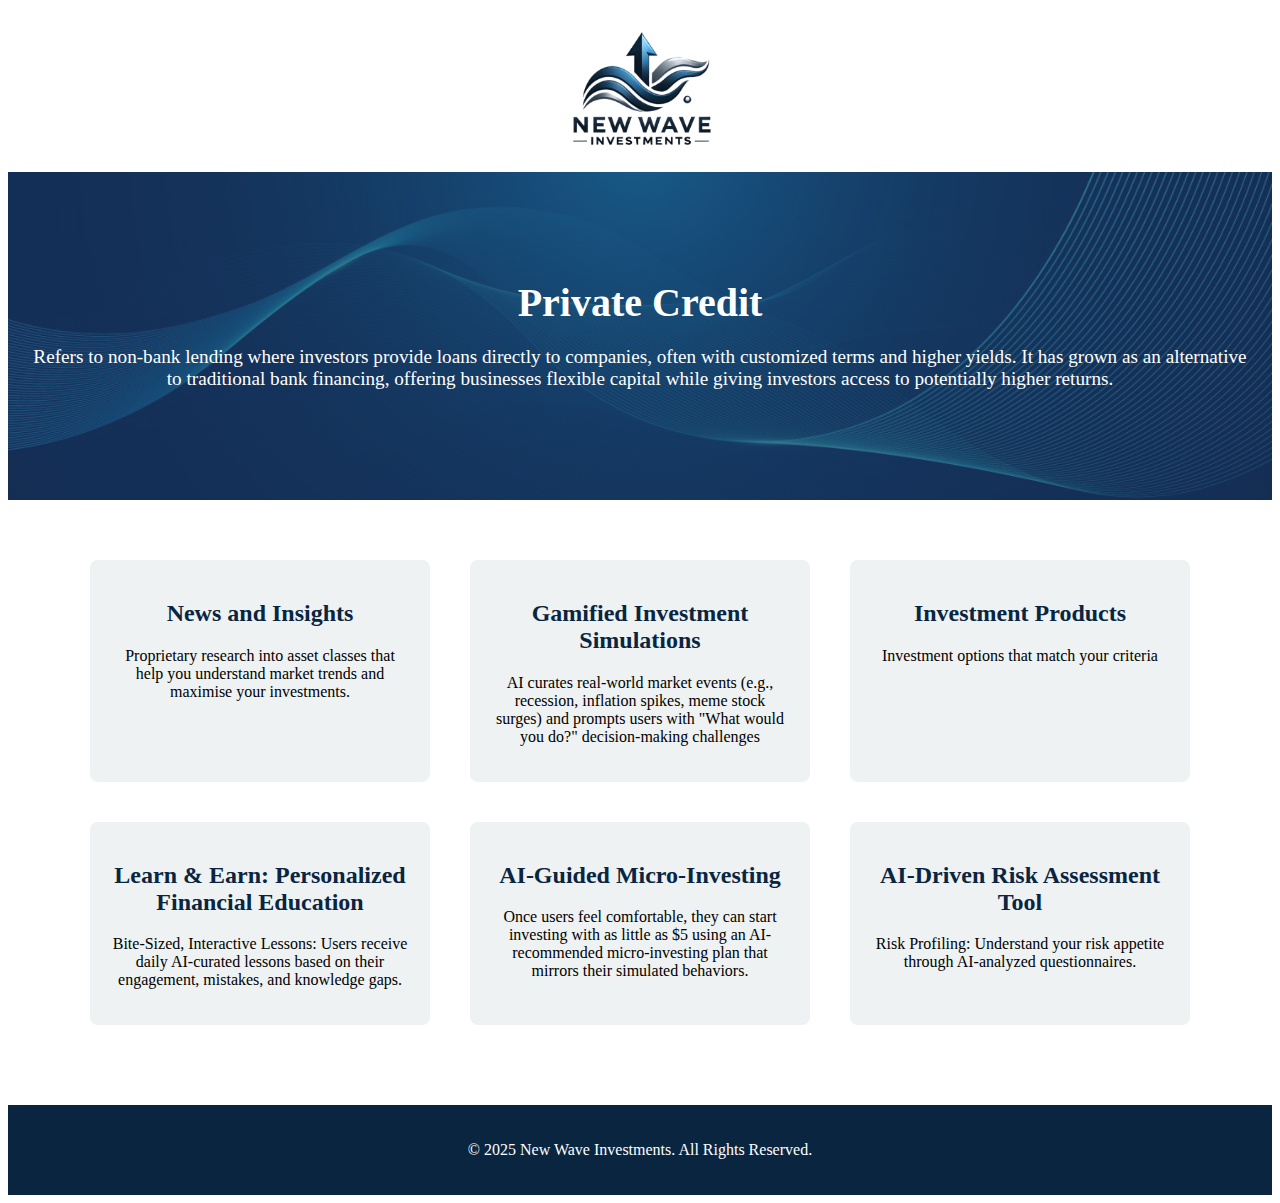
<file: private-credit.html>
<!DOCTYPE html>
<html lang="en">
<head>
    <meta charset="UTF-8">
    <meta name="viewport" content="width=device-width, initial-scale=1.0">
    <title>New Wave Investments - Hedge Funds</title>
    <link rel="stylesheet" href="styles.css">
</head>
<body>
    <header>
         <a href="index.html">
        <img src="NewWaveInvestments.png" alt="New Wave Investments Logo" class="logo">
         </a>
    </header>
    <section class="hero">
        <div class="hero-content">
            <h1>Private Credit</h1>
            <p>Refers to non-bank lending where investors provide loans directly to companies, often with customized terms and higher yields. It has grown as an alternative to traditional bank financing, offering businesses flexible capital while giving investors access to potentially higher returns. </p>
        </div>
    </section>
    
  <section class="features">
            <div class="feature">
            <a onclick="showMessage()"></a>
            <h2>News and Insights </h2>
            <p>Proprietary research into asset classes that help you understand market trends and maximise your investments. </p>

        </div>
        <div class="feature">
            <a onclick="showMessage()"></a>
            <h2>Gamified Investment Simulations</h2>
            <p>AI curates real-world market events (e.g., recession, inflation spikes, meme stock surges) and prompts users with "What would you do?" decision-making challenges </p>
        </div>

                 <div class="feature">
            <a onclick="showMessage()"></a>
            <h2>Investment Products </h2>
            <p> Investment options that match your criteria </p>

        </div>
            
        <div class="feature">
            <a onclick="showMessage()"></a>
            <h2>Learn & Earn: Personalized Financial Education</h2>
            <p>Bite-Sized, Interactive Lessons: Users receive daily AI-curated lessons based on their engagement, mistakes, and knowledge gaps.</p>
        </div>

             <div class="feature">
            <a onclick="showMessage()"></a>
            <h2>AI-Guided Micro-Investing</h2>
            <p>Once users feel comfortable, they can start investing with as little as $5 using an AI-recommended micro-investing plan that mirrors their simulated behaviors.</p>
        </div>
                  <div class="feature">
            <a onclick="showMessage()"></a>
            <h2>AI-Driven Risk Assessment Tool </h2>
            <p>Risk Profiling: Understand your risk appetite through AI-analyzed questionnaires. </p>
        </div>
      
    </section>
    
    
    <footer class="footer">
        <p>&copy; 2025 New Wave Investments. All Rights Reserved.</p>
    </footer>
       <script>
        function showMessage() {
            alert("Coming Soon");
        }
    </script>
</body>
</html>
</file>
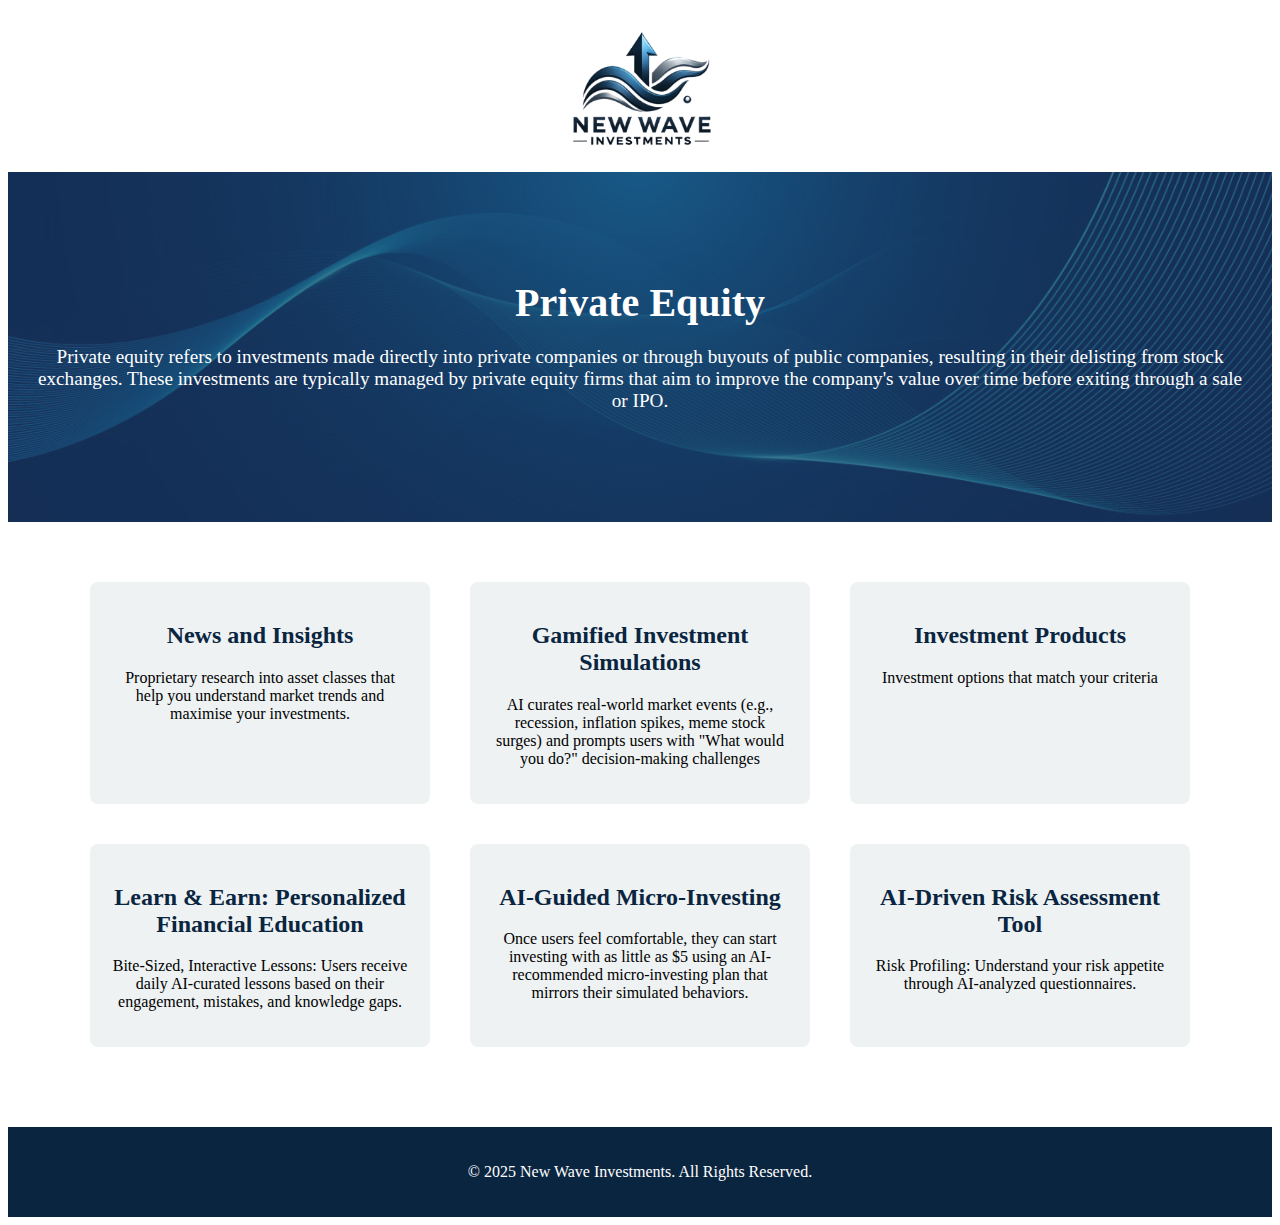
<file: private-equity.html>
<!DOCTYPE html>
<html lang="en">
<head>
    <meta charset="UTF-8">
    <meta name="viewport" content="width=device-width, initial-scale=1.0">
    <title>New Wave Investments - Private Equity</title>
    <link rel="stylesheet" href="styles.css">
</head>
<body>
    <header>
         <a href="index.html">
        <img src="NewWaveInvestments.png" alt="New Wave Investments Logo" class="logo">
         </a>
    </header>
    
    <section class="hero">
        <div class="hero-content">
            <h1>Private Equity</h1>
            <p>Private equity refers to investments made directly into private companies or through buyouts of public companies, resulting in their delisting from stock exchanges.      
These investments are typically managed by private equity firms that aim to improve the company's value over time before exiting through a sale or IPO.    
</p>   </div>
    </section> 

     <section class="features">
            <div class="feature">
            <a onclick="showMessage()"></a>
            <h2>News and Insights </h2>
            <p>Proprietary research into asset classes that help you understand market trends and maximise your investments. </p>

        </div>
        <div class="feature">
            <a onclick="showMessage()"></a>
            <h2>Gamified Investment Simulations</h2>
            <p>AI curates real-world market events (e.g., recession, inflation spikes, meme stock surges) and prompts users with "What would you do?" decision-making challenges </p>
        </div>

                 <div class="feature">
            <a onclick="showMessage()"></a>
            <h2>Investment Products </h2>
            <p> Investment options that match your criteria </p>

        </div>
            
        <div class="feature">
            <a onclick="showMessage()"></a>
            <h2>Learn & Earn: Personalized Financial Education</h2>
            <p>Bite-Sized, Interactive Lessons: Users receive daily AI-curated lessons based on their engagement, mistakes, and knowledge gaps.</p>
        </div>

             <div class="feature">
            <a onclick="showMessage()"></a>
            <h2>AI-Guided Micro-Investing</h2>
            <p>Once users feel comfortable, they can start investing with as little as $5 using an AI-recommended micro-investing plan that mirrors their simulated behaviors.</p>
        </div>
                  <div class="feature">
            <a onclick="showMessage()"></a>
            <h2>AI-Driven Risk Assessment Tool </h2>
            <p>Risk Profiling: Understand your risk appetite through AI-analyzed questionnaires. </p>
        </div>
      
    </section>
    
    
    <footer class="footer">
        <p>&copy; 2025 New Wave Investments. All Rights Reserved.</p>
    </footer>
       <script>
        function showMessage() {
            alert("Coming Soon");
        }
    </script>
</body>
</html>
</file>
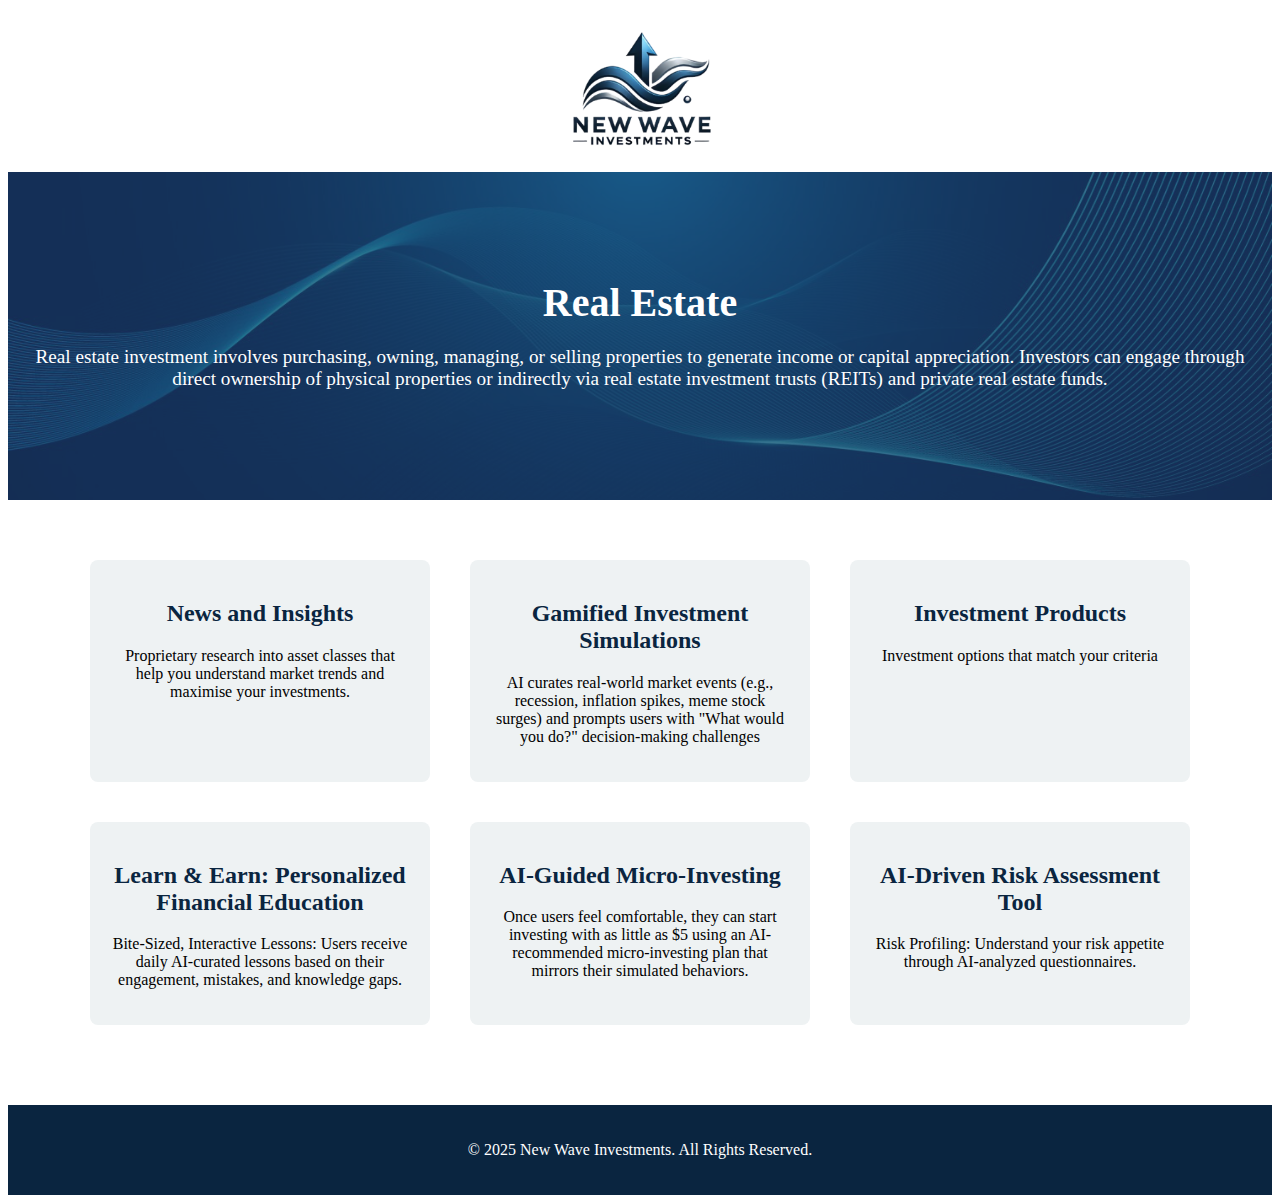
<file: real-estate.html>
<!DOCTYPE html>
<html lang="en">
<head>
    <meta charset="UTF-8">
    <meta name="viewport" content="width=device-width, initial-scale=1.0">
    <title>New Wave Investments - Real Estate</title>
    <link rel="stylesheet" href="styles.css">
</head>
<body>
    <header>
         <a href="index.html">
        <img src="NewWaveInvestments.png" alt="New Wave Investments Logo" class="logo">
         </a>
    </header>
    <section class="hero">
        <div class="hero-content">
            <h1>Real Estate</h1>
            <p>Real estate investment involves purchasing, owning, managing, or selling properties to generate income or capital appreciation. Investors can engage through direct ownership of physical properties or indirectly via real estate investment trusts (REITs) and private real estate funds.  </div>
    </section>
    
 <section class="features">
            <div class="feature">
            <a onclick="showMessage()"></a>
            <h2>News and Insights </h2>
            <p>Proprietary research into asset classes that help you understand market trends and maximise your investments. </p>

        </div>
        <div class="feature">
            <a onclick="showMessage()"></a>
            <h2>Gamified Investment Simulations</h2>
            <p>AI curates real-world market events (e.g., recession, inflation spikes, meme stock surges) and prompts users with "What would you do?" decision-making challenges </p>
        </div>

                 <div class="feature">
            <a onclick="showMessage()"></a>
            <h2>Investment Products </h2>
            <p> Investment options that match your criteria </p>

        </div>
            
        <div class="feature">
            <a onclick="showMessage()"></a>
            <h2>Learn & Earn: Personalized Financial Education</h2>
            <p>Bite-Sized, Interactive Lessons: Users receive daily AI-curated lessons based on their engagement, mistakes, and knowledge gaps.</p>
        </div>

             <div class="feature">
            <a onclick="showMessage()"></a>
            <h2>AI-Guided Micro-Investing</h2>
            <p>Once users feel comfortable, they can start investing with as little as $5 using an AI-recommended micro-investing plan that mirrors their simulated behaviors.</p>
        </div>
                  <div class="feature">
            <a onclick="showMessage()"></a>
            <h2>AI-Driven Risk Assessment Tool </h2>
            <p>Risk Profiling: Understand your risk appetite through AI-analyzed questionnaires. </p>
        </div>
      
    </section>
    
    
    <footer class="footer">
        <p>&copy; 2025 New Wave Investments. All Rights Reserved.</p>
    </footer>
       <script>
        function showMessage() {
            alert("Coming Soon");
        }
    </script>
</body>
</html>
</file>
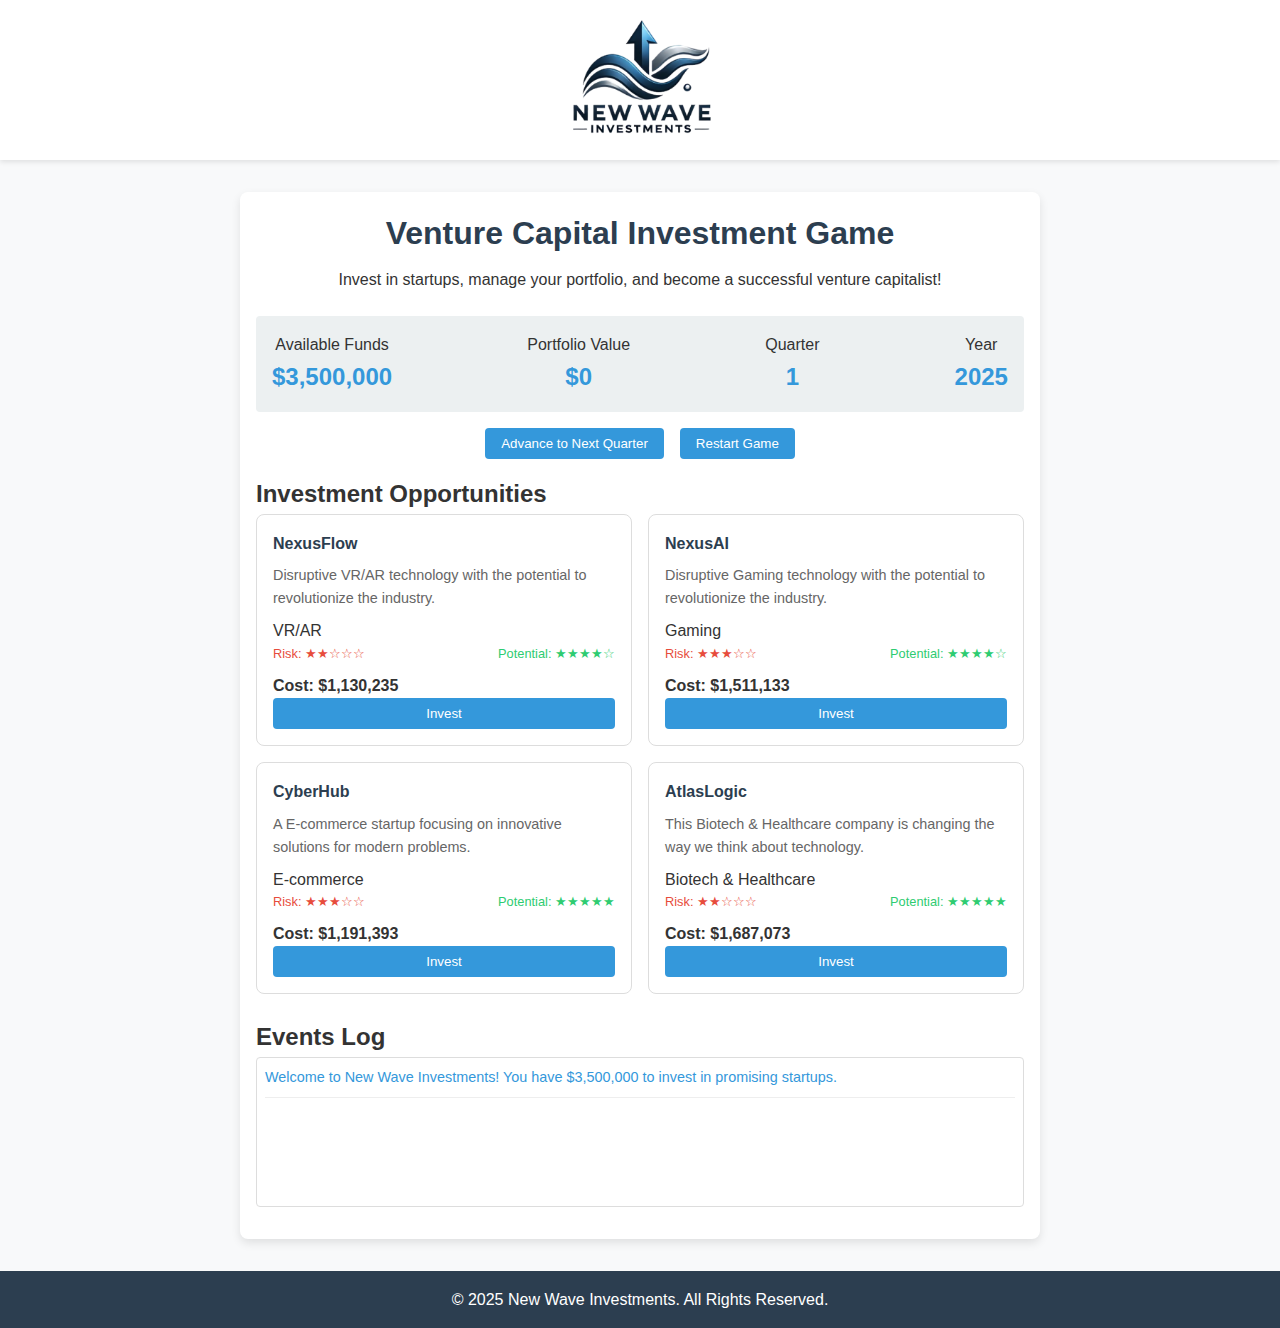
<file: vcgame.html>
<!DOCTYPE html>
<html lang="en">
<head>
    <meta charset="UTF-8">
    <meta name="viewport" content="width=device-width, initial-scale=1.0">
    <title>New Wave Investments - Venture Capital Game</title>
    <style>
        :root {
            --primary-color: #3498db;
            --secondary-color: #2c3e50;
            --success-color: #2ecc71;
            --danger-color: #e74c3c;
            --warning-color: #f39c12;
            --light-color: #ecf0f1;
            --dark-color: #34495e;
        }
        
        * {
            box-sizing: border-box;
            margin: 0;
            padding: 0;
            font-family: 'Arial', sans-serif;
        }
        
        body {
            background-color: #f8f9fa;
            color: #333;
            line-height: 1.6;
        }
        
        header {
            background-color: white;
            color: white;
            text-align: center;
            padding: 1rem;
            box-shadow: 0 2px 5px rgba(0,0,0,0.1);
        }
        
        .logo {
            max-height: 120px;
        }
        
        .logo-text {
            font-size: 24px;
            font-weight: bold;
            color: white;
        }
        
        .game-container {
            max-width: 800px;
            margin: 2rem auto;
            padding: 1rem;
            background-color: white;
            border-radius: 8px;
            box-shadow: 0 4px 10px rgba(0,0,0,0.1);
        }
        
        .game-header {
            text-align: center;
            margin-bottom: 1.5rem;
        }
        
        .game-header h1 {
            color: var(--secondary-color);
            margin-bottom: 0.5rem;
        }
        
        .game-stats {
            display: flex;
            justify-content: space-between;
            padding: 1rem;
            background-color: var(--light-color);
            border-radius: 4px;
            margin-bottom: 1rem;
        }
        
        .stat {
            text-align: center;
        }
        
        .stat-value {
            font-size: 1.5rem;
            font-weight: bold;
            color: var(--primary-color);
        }
        
        .startups-container {
            display: grid;
            grid-template-columns: repeat(auto-fill, minmax(250px, 1fr));
            gap: 1rem;
            margin-bottom: 1.5rem;
        }
        
        .startup-card {
            border: 1px solid #ddd;
            border-radius: 8px;
            padding: 1rem;
            transition: transform 0.3s ease;
        }
        
        .startup-card:hover {
            transform: translateY(-5px);
            box-shadow: 0 5px 15px rgba(0,0,0,0.1);
        }
        
        .startup-name {
            font-weight: bold;
            color: var(--secondary-color);
            margin-bottom: 0.5rem;
        }
        
        .startup-description {
            font-size: 0.9rem;
            color: #666;
            margin-bottom: 0.5rem;
        }
        
        .startup-stats {
            display: flex;
            justify-content: space-between;
            margin-bottom: 0.5rem;
            font-size: 0.8rem;
        }
        
        .startup-risk {
            color: var(--danger-color);
        }
        
        .startup-potential {
            color: var(--success-color);
        }
        
        .startup-cost {
            font-weight: bold;
        }
        
        .invest-btn {
            background-color: var(--primary-color);
            color: white;
            border: none;
            border-radius: 4px;
            padding: 0.5rem;
            width: 100%;
            cursor: pointer;
            transition: background-color 0.3s ease;
        }
        
        .invest-btn:hover {
            background-color: #2980b9;
        }
        
        .invest-btn:disabled {
            background-color: #95a5a6;
            cursor: not-allowed;
        }
        
        .controls {
            display: flex;
            justify-content: center;
            gap: 1rem;
            margin-bottom: 1rem;
        }
        
        .btn {
            padding: 0.5rem 1rem;
            border: none;
            border-radius: 4px;
            cursor: pointer;
            transition: background-color 0.3s ease;
        }
        
        .btn-primary {
            background-color: var(--primary-color);
            color: white;
        }
        
        .btn-primary:hover {
            background-color: #2980b9;
        }
        
        .events-log {
            height: 150px;
            overflow-y: auto;
            border: 1px solid #ddd;
            border-radius: 4px;
            padding: 0.5rem;
            margin-bottom: 1rem;
            font-size: 0.9rem;
        }
        
        .event {
            margin-bottom: 0.5rem;
            padding-bottom: 0.5rem;
            border-bottom: 1px solid #eee;
        }
        
        .event-success {
            color: var(--success-color);
        }
        
        .event-failure {
            color: var(--danger-color);
        }
        
        .event-neutral {
            color: var(--primary-color);
        }
        
        .modal {
            display: none;
            position: fixed;
            z-index: 1;
            left: 0;
            top: 0;
            width: 100%;
            height: 100%;
            overflow: auto;
            background-color: rgba(0,0,0,0.4);
        }
        
        .modal-content {
            background-color: white;
            margin: 15% auto;
            padding: 20px;
            border: 1px solid #888;
            width: 80%;
            max-width: 500px;
            border-radius: 8px;
            position: relative;
        }
        
        .close {
            color: #aaa;
            float: right;
            font-size: 28px;
            font-weight: bold;
            cursor: pointer;
        }
        
        .close:hover,
        .close:focus {
            color: black;
            text-decoration: none;
        }
        
        .modal-title {
            margin-bottom: 1rem;
            color: var(--secondary-color);
        }
        
        footer {
            background-color: var(--secondary-color);
            color: white;
            text-align: center;
            padding: 1rem;
            margin-top: 2rem;
        }
        
        @media (max-width: 768px) {
            .game-stats {
                flex-direction: column;
                gap: 0.5rem;
            }
            
            .startups-container {
                grid-template-columns: 1fr;
            }
        }
    </style>
</head>
<body>
    <header>
         <a href="index.html">
        <img src="NewWaveInvestments.png" alt="New Wave Investments Logo" class="logo">
         </a>
    </header>
    
    <div class="game-container">
        <div class="game-header">
            <h1>Venture Capital Investment Game</h1>
            <p>Invest in startups, manage your portfolio, and become a successful venture capitalist!</p>
        </div>
        
        <div class="game-stats">
            <div class="stat">
                <div class="stat-label">Available Funds</div>
                <div class="stat-value" id="funds">$3,500,000</div>
            </div>
            <div class="stat">
                <div class="stat-label">Portfolio Value</div>
                <div class="stat-value" id="portfolio-value">$0</div>
            </div>
            <div class="stat">
                <div class="stat-label">Quarter</div>
                <div class="stat-value" id="quarter">1</div>
            </div>
            <div class="stat">
                <div class="stat-label">Year</div>
                <div class="stat-value" id="year">2025</div>
            </div>
        </div>
        
        <div class="controls">
            <button class="btn btn-primary" id="next-quarter">Advance to Next Quarter</button>
            <button class="btn btn-primary" id="restart-game">Restart Game</button>
        </div>
        
        <h2>Investment Opportunities</h2>
        <div class="startups-container" id="startups">
            <!-- Startup cards will be generated here -->
        </div>
        
        <h2>Events Log</h2>
        <div class="events-log" id="events-log">
            <div class="event event-neutral">Welcome to New Wave Investments! You have $3,500,000 to invest in promising startups.</div>
        </div>
        
        <div id="results-modal" class="modal">
            <div class="modal-content">
                <span class="close">&times;</span>
                <h2 class="modal-title">Game Results</h2>
                <div id="results-content"></div>
                <button class="btn btn-primary" id="new-game">Start New Game</button>
            </div>
        </div>
    </div>
    
    <footer>
        <p>&copy; 2025 New Wave Investments. All Rights Reserved.</p>
    </footer>

    <script>
  // Game state
const gameState = {
    funds: 3500000,
    portfolioValue: 0,
    quarter: 1,
    year: 2025,
    maxQuarters: 5,
    portfolio: [],
    startups: [],
    events: [],
    gameOver: false
};

// Startup categories
const categories = [
    "AI & Machine Learning",
    "Biotech & Healthcare",
    "Clean Energy",
    "Fintech",
    "E-commerce",
    "SaaS",
    "Edtech",
    "Gaming",
    "Cybersecurity",
    "VR/AR"
];

// Startup name components
const namePrefix = ["Nova", "Quantum", "Eco", "Cyber", "Meta", "Nexus", "Fusion", "Hyper", "Pulse", "Vortex", "Spark", "Horizon", "Apex", "Bright", "Atlas"];
const nameSuffix = ["Tech", "Labs", "ify", "AI", "Works", "Sync", "Connect", "Link", "Logic", "Ware", "Hub", "Systems", "Nest", "Mind", "Flow"];

// Event types
const events = [
    { type: "success", message: "{name} secured a major partnership with {partner}! Value increased by {percent}%." },
    { type: "success", message: "{name} successfully launched their product! Value increased by {percent}%." },
    { type: "success", message: "{name} attracted a top executive from {company}! Value increased by {percent}%." },
    { type: "success", message: "{name} received positive media coverage! Value increased by {percent}%." },
    { type: "failure", message: "{name} facing regulatory challenges. Value decreased by {percent}%." },
    { type: "failure", message: "{name} competitor launched a superior product. Value decreased by {percent}%." },
    { type: "failure", message: "{name} missed quarterly targets. Value decreased by {percent}%." },
    { type: "failure", message: "{name} CEO resigned amid controversy. Value decreased by {percent}%." },
    { type: "neutral", message: "{name} is restructuring their team. No change in value." },
    { type: "neutral", message: "{name} is pivoting their business model. No change in value." }
];

// Big companies for events
const bigCompanies = ["Google", "Amazon", "Microsoft", "Apple", "Meta", "Tesla", "IBM", "Oracle", "Salesforce", "Intel"];

// DOM elements
const fundsElement = document.getElementById("funds");
const portfolioValueElement = document.getElementById("portfolio-value");
const quarterElement = document.getElementById("quarter");
const yearElement = document.getElementById("year");
const startupsContainer = document.getElementById("startups");
const eventsLogElement = document.getElementById("events-log");
const nextQuarterButton = document.getElementById("next-quarter");
const restartGameButton = document.getElementById("restart-game");
const resultsModal = document.getElementById("results-modal");
const resultsContent = document.getElementById("results-content");
const newGameButton = document.getElementById("new-game");
const closeModalButton = document.querySelector(".close");

// Initialize game
function initGame() {
    gameState.funds = 3500000;
    gameState.portfolioValue = 0;
    gameState.quarter = 1;
    gameState.year = 2025;
    gameState.portfolio = [];
    gameState.startups = [];
    gameState.events = [{ type: "neutral", message: "Welcome to New Wave Investments! You have $3,500,000 to invest in promising startups." }];
    gameState.gameOver = false;
    
    generateStartups();
    updateUI();
}

// Generate random startups
function generateStartups() {
    gameState.startups = [];
    const numStartups =  4; //  Math.floor(Math.random() * 3) + 5;  5-7 startups
    
    for (let i = 0; i < numStartups; i++) {
        const name = `${namePrefix[Math.floor(Math.random() * namePrefix.length)]}${nameSuffix[Math.floor(Math.random() * nameSuffix.length)]}`;
        const category = categories[Math.floor(Math.random() * categories.length)];
        const risk = Math.floor(Math.random() * 3) + 1; // 1-5 risk level
        const potential = Math.floor(Math.random() * 4) + 2; // 1-5 potential level
        const cost = Math.floor((Math.random() * 1000000) + 750000); // $1M - $1.75M
        
        const descriptions = [
            `A ${category} startup focusing on innovative solutions for modern problems.`,
            `This ${category} company is changing the way we think about technology.`,
            `A groundbreaking approach to ${category} with strong market potential.`,
            `Disruptive ${category} technology with the potential to revolutionize the industry.`,
            `An early-stage ${category} startup with a unique value proposition.`
        ];
        
        const startup = {
            id: i + 1,
            name,
            category,
            description: descriptions[Math.floor(Math.random() * descriptions.length)],
            risk,
            potential,
            cost,
            valueMultiplier: 1,
            invested: false
        };
        
        gameState.startups.push(startup);
    }
}

// Update UI
function updateUI() {
    fundsElement.textContent = `$${formatNumber(gameState.funds)}`;
    portfolioValueElement.textContent = `$${formatNumber(gameState.portfolioValue)}`;
    quarterElement.textContent = gameState.quarter;
    yearElement.textContent = gameState.year;
    
    renderStartups();
    renderEvents();
}

// Format number with commas
function formatNumber(num) {
    return num.toString().replace(/\B(?=(\d{3})+(?!\d))/g, ",");
}

// Render startups
function renderStartups() {
    startupsContainer.innerHTML = "";
    
    gameState.startups.forEach(startup => {
        const startupCard = document.createElement("div");
        startupCard.className = "startup-card";
        
        const riskStars = "★".repeat(startup.risk) + "☆".repeat(5 - startup.risk);
        const potentialStars = "★".repeat(startup.potential) + "☆".repeat(5 - startup.potential);
        
        startupCard.innerHTML = `
            <div class="startup-name">${startup.name}</div>
            <div class="startup-description">${startup.description}</div>
            <div class="startup-category">${startup.category}</div>
            <div class="startup-stats">
                <div class="startup-risk">Risk: ${riskStars}</div>
                <div class="startup-potential">Potential: ${potentialStars}</div>
            </div>
            <div class="startup-cost">Cost: $${formatNumber(startup.cost)}</div>
        `;
        
        const investButton = document.createElement("button");
        investButton.className = "invest-btn";
        
        if (startup.invested) {
            investButton.textContent = "Invested";
            investButton.disabled = true;
        } else {
            investButton.textContent = "Invest";
            // Only disable this specific button if funds are insufficient for THIS startup
            investButton.disabled = gameState.funds < startup.cost;
            investButton.addEventListener("click", () => investInStartup(startup.id));
        }
        
        startupCard.appendChild(investButton);
        startupsContainer.appendChild(startupCard);
    });
}

// Render events
function renderEvents() {
    eventsLogElement.innerHTML = "";
    
    gameState.events.slice().reverse().forEach(event => {
        const eventElement = document.createElement("div");
        eventElement.className = `event event-${event.type}`;
        eventElement.textContent = event.message;
        eventsLogElement.appendChild(eventElement);
    });
}

// Invest in startup
function investInStartup(startupId) {
    const startup = gameState.startups.find(s => s.id === startupId);
    
    if (startup && !startup.invested && gameState.funds >= startup.cost) {
        startup.invested = true;
        gameState.funds -= startup.cost;
        gameState.portfolio.push(startup);
        gameState.portfolioValue += startup.cost;
        
        gameState.events.push({
            type: "neutral",
            message: `You invested $${formatNumber(startup.cost)} in ${startup.name}.`
        });
        
        updateUI();
    }
}

// Advance to next quarter
function advanceQuarter() {
    if (gameState.gameOver) return;
    
    gameState.quarter++;
    if (gameState.quarter > 4) {
        gameState.quarter = 1;
        gameState.year++;
    }
    
    // Process existing investments
    processInvestments();
    
    // Generate new startups if fewer than 3 available
    if (gameState.startups.filter(s => !s.invested).length < 3) {
        generateStartups();
    }
    
    if (gameState.quarter === 1) {
        gameState.events.push({
            type: "neutral",
            message: `New year ${gameState.year} has begun. New investment opportunities available!`
        });
    }
    
    // Check for game over
    if (gameState.quarter + ((gameState.year - 2025) * 4) >= gameState.maxQuarters) {
        endGame();
    }
    
    updateUI();
}

// Process investment performance
function processInvestments() {
    gameState.portfolioValue = 0;
    
    gameState.portfolio.forEach(startup => {
        // Calculate performance based on risk and potential
        const performanceRoll = Math.random() * 100;
        let valueChange = 0;
        let eventType = "neutral";
        let eventMessage = "";
        
        if (performanceRoll < 15 + (startup.risk * 5)) {
            // Negative event
            valueChange = -(Math.floor(Math.random() * 30) + 5); // -5% to -35%
            eventType = "failure";
            
            const eventIndex = Math.floor(Math.random() * events.filter(e => e.type === "failure").length);
            const event = events.filter(e => e.type === "failure")[eventIndex];
            
            eventMessage = event.message
                .replace("{name}", startup.name)
                .replace("{percent}", Math.abs(valueChange))
                .replace("{company}", bigCompanies[Math.floor(Math.random() * bigCompanies.length)]);
        } else if (performanceRoll > 85 - (startup.potential * 5)) {
            // Positive event
            valueChange = Math.floor(Math.random() * 30) + 10; // +10% to +40%
            eventType = "success";
            
            const eventIndex = Math.floor(Math.random() * events.filter(e => e.type === "success").length);
            const event = events.filter(e => e.type === "success")[eventIndex];
            
            eventMessage = event.message
                .replace("{name}", startup.name)
                .replace("{percent}", valueChange)
                .replace("{partner}", bigCompanies[Math.floor(Math.random() * bigCompanies.length)])
                .replace("{company}", bigCompanies[Math.floor(Math.random() * bigCompanies.length)]);
        } else {
            // Neutral event
            valueChange = Math.floor(Math.random() * 10) - 2; // -2% to +8%
            eventType = "neutral";
            
            const eventIndex = Math.floor(Math.random() * events.filter(e => e.type === "neutral").length);
            const event = events.filter(e => e.type === "neutral")[eventIndex];
            
            eventMessage = event.message
                .replace("{name}", startup.name);
        }
        
        // Apply value change
        startup.valueMultiplier *= (1 + (valueChange / 100));
        
        // Add event to log if significant
        if (eventType !== "neutral" || Math.random() < 0.3) {
            gameState.events.push({
                type: eventType,
                message: eventMessage
            });
        }
        
        // Calculate new value
        gameState.portfolioValue += startup.cost * startup.valueMultiplier;
    });
    
    // Round portfolio value to whole number
    gameState.portfolioValue = Math.round(gameState.portfolioValue);
}

// End game
function endGame() {
    gameState.gameOver = true;
    
    const totalValue = gameState.funds + gameState.portfolioValue;
    const roi = (totalValue / 3500000 - 1) * 100;
    
    let message = "";
    if (roi > 100) {
        message = "Extraordinary performance! You're a venture capital legend!";
    } else if (roi > 50) {
        message = "Outstanding results! You have a natural talent for venture capital.";
    } else if (roi > 25) {
        message = "Solid performance! Your investment strategy paid off.";
    } else if (roi > 0) {
        message = "Decent results. You made a profit, but there's room for improvement.";
    } else if (roi > -25) {
        message = "Mixed results. You took some risks that didn't pay off.";
    } else {
        message = "Challenging outcome. Perhaps try a different investment strategy next time.";
    }
    
    resultsContent.innerHTML = `
        <p>Game Over! Here are your results:</p>
        <p>Starting Capital: $3,500,000</p>
        <p>Final Portfolio Value: $${formatNumber(gameState.portfolioValue)}</p>
        <p>Cash on Hand: $${formatNumber(gameState.funds)}</p>
        <p>Total Value: $${formatNumber(totalValue)}</p>
        <p>Return on Investment: ${roi.toFixed(1)}%</p>
        <p>${message}</p>
    `;
    
    resultsModal.style.display = "block";
}

// Event listeners
nextQuarterButton.addEventListener("click", advanceQuarter);
restartGameButton.addEventListener("click", initGame);
newGameButton.addEventListener("click", () => {
    resultsModal.style.display = "none";
    initGame();
});
closeModalButton.addEventListener("click", () => {
    resultsModal.style.display = "none";
});

// Close modal when clicking outside
window.addEventListener("click", (event) => {
    if (event.target === resultsModal) {
        resultsModal.style.display = "none";
    }
});

// Initialize the game
initGame();
        </script>
</file>
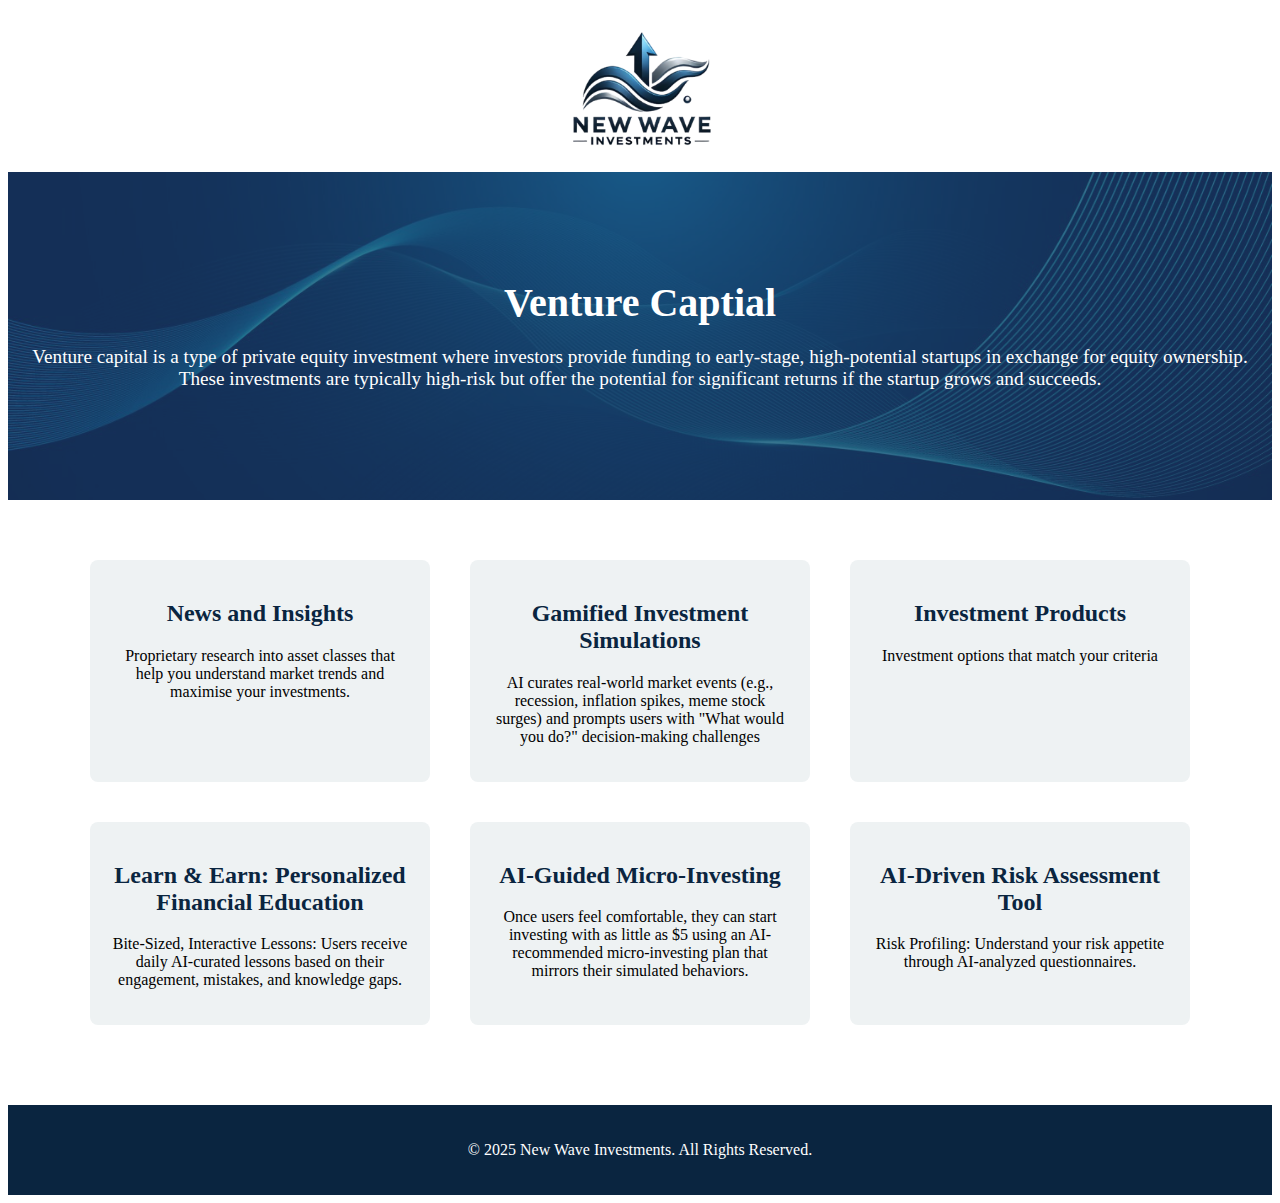
<file: venture-capital.html>
<!DOCTYPE html>
<html lang="en">
<head>
    <meta charset="UTF-8">
    <meta name="viewport" content="width=device-width, initial-scale=1.0">
    <title>New Wave Investments - Venture Capital</title>
    <link rel="stylesheet" href="styles.css">
</head>
<body>
    <header>
         <a href="index.html">
        <img src="NewWaveInvestments.png" alt="New Wave Investments Logo" class="logo">
         </a>
    </header>
    
    <section class="hero">
        <div class="hero-content">
            <h1>Venture Captial</h1>
            <p>Venture capital is a type of private equity investment where investors provide funding to early-stage, high-potential startups in exchange for equity ownership. These investments are typically high-risk but offer the potential for significant returns if the startup grows and succeeds. </p>
        </div>
    </section>
    
    <section class="features">
            <div class="feature">
            <a onclick="showMessage()"></a>
            <h2>News and Insights </h2>
            <p>Proprietary research into asset classes that help you understand market trends and maximise your investments. </p>

        </div>
        <div class="feature">
            <a onclick="showMessage()"></a>
            <h2>Gamified Investment Simulations</h2>
            <p>AI curates real-world market events (e.g., recession, inflation spikes, meme stock surges) and prompts users with "What would you do?" decision-making challenges </p>
        </div>

                 <div class="feature">
            <a onclick="showMessage()"></a>
            <h2>Investment Products </h2>
            <p> Investment options that match your criteria </p>

        </div>
            
        <div class="feature">
            <a onclick="showMessage()"></a>
            <h2>Learn & Earn: Personalized Financial Education</h2>
            <p>Bite-Sized, Interactive Lessons: Users receive daily AI-curated lessons based on their engagement, mistakes, and knowledge gaps.</p>
        </div>

             <div class="feature">
            <a onclick="showMessage()"></a>
            <h2>AI-Guided Micro-Investing</h2>
            <p>Once users feel comfortable, they can start investing with as little as $5 using an AI-recommended micro-investing plan that mirrors their simulated behaviors.</p>
        </div>
                  <div class="feature">
            <a onclick="showMessage()"></a>
            <h2>AI-Driven Risk Assessment Tool </h2>
            <p>Risk Profiling: Understand your risk appetite through AI-analyzed questionnaires. </p>
        </div>
      
    </section>
    
    
    <footer class="footer">
        <p>&copy; 2025 New Wave Investments. All Rights Reserved.</p>
    </footer>
       <script>
        function showMessage() {
            alert("Coming Soon");
        }
    </script>
</body>
</html>
</file>
<file: styles.css>
<style>
        body { font-family: Arial, sans-serif; margin: 0; padding: 0; background: #f4f4f4; }
        header { background: white; color: #fff; padding: 20px; text-align: center; }
        .logo { height: 120px; }
        .hero { 
            padding: 80px 20px; 
            text-align: center; 
            color: white; 
            background-image: url('bluebackground.png');
            background-size: cover;
            background-position: center;
            position: relative;
        }
        .hero::before {
            content: "";
            position: absolute;
            top: 0;
            left: 0;
            width: 100%;
            height: 100%;
            background-color: rgba(28, 59, 94, 0.7); /* Semi-transparent overlay */
            z-index: 1;
        }
        .hero-content {
            position: relative;
            z-index: 2;
        }
        .hero h1 { font-size: 2.5rem; margin-bottom: 20px; }
        .hero p { font-size: 1.2rem; margin-top: 10px; margin-bottom: 30px; }
        .cta { margin-top: 20px; display: inline-block; background: #ff9800; color: #fff; padding: 15px 25px; text-decoration: none; border-radius: 5px; font-size: 1.2rem; transition: background 0.3s; }
        .cta:hover { background: #e88c00; }
        .features { display: flex; justify-content: center; flex-wrap: wrap; padding: 40px 20px; background: white; }
        .feature {
            width: 300px;
            margin: 20px;
            padding: 20px;
            text-align: center;
            background: #eef2f3;
            border-radius: 8px;
            transition: transform 0.3s, box-shadow 0.3s;
            cursor: pointer;
            position: relative;
        }
        .feature:hover {
            transform: translateY(-5px);
            box-shadow: 0 10px 20px rgba(0,0,0,0.1);
            background: #e6eef0;
        }
        .feature a {
            position: absolute;
            top: 0;
            left: 0;
            width: 100%;
            height: 100%;
            text-decoration: none;
            color: inherit;
            z-index: 1;
            border-radius: 8px;
        }
        .feature h2, .feature p {
            position: relative;
            z-index: 2;
            pointer-events: none;
        }
        .feature h2 {
            color: #0a2540;
        }
        .footer { text-align: center; padding: 20px; background: #0a2540; color: white; margin-top: 20px; }
    </style>
</file>
